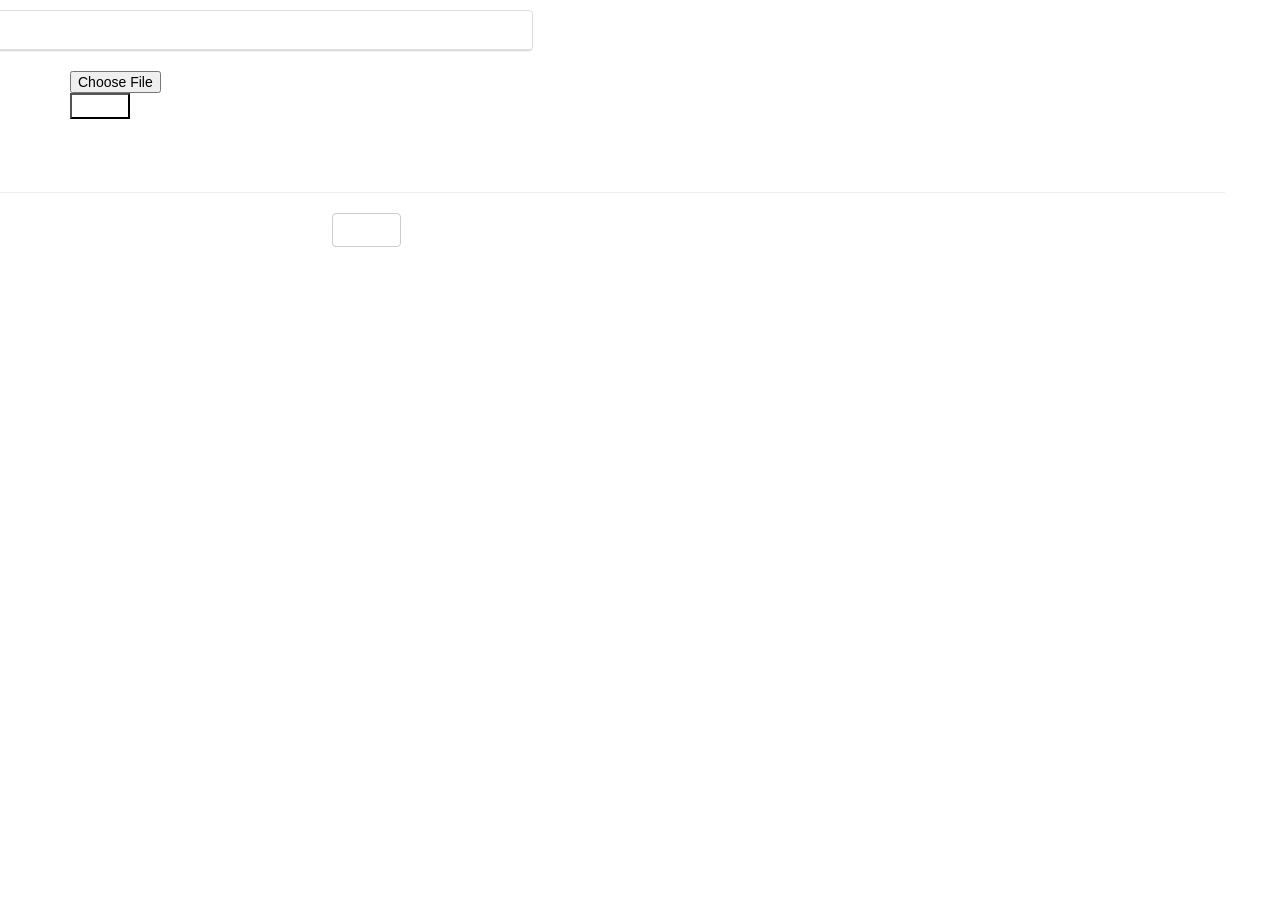
<file: angular-form-builder-master/index.html>
<!doctype html>
<html ng-app="app">
<head>
    <meta charset="utf-8"/>
    <meta http-equiv="X-UA-Compatible" content="IE=edge"/>
    <title>angular-form-builder</title>
    <link type="text/css" rel="stylesheet" href="yo.css"/>
    <link type="text/css" rel="stylesheet" href="example/site.css"/>
    <link type="text/css" rel="stylesheet" href="dist/angular-form-builder.css"/>
    <script src="//ajax.googleapis.com/ajax/libs/jquery/2.1.0/jquery.min.js"></script>
    <script type="text/javascript" src="//netdna.bootstrapcdn.com/bootstrap/3.1.1/js/bootstrap.min.js"></script>
    <script type="text/javascript" src="//code.angularjs.org/1.2.20/angular.min.js"></script>
    <script type="text/javascript" src="dist/angular-form-builder.js"></script>
    <script type="text/javascript" src="dist/angular-form-builder-components.js"></script>
    <script type="text/javascript" src="//kelp404.github.io/angular-validator/dist/angular-validator.min.js"></script>
    <script type="text/javascript" src="//kelp404.github.io/angular-validator/dist/angular-validator-rules.min.js"></script>
    <script type="text/javascript" src="example/demo.js"></script>
</head>
<style>
.container.ng-scope{
    background: transparent !important;
}
textarea, input, div, select, ul, li, a {
 background: transparent !important;
}
label, h2, h3, a, p, select, input, textarea {
    color: #fff !important;
	
}
</style>
<body class="container" ng-controller="DemoController">
    <div class="row">
        <div class="col-md-6">
            <div class="panel panel-default">
                <div class="panel-heading">
                    <h3 class="panel-title">Builder</h3>
                </div>
                <div fb-builder="default"></div>
                
            </div>
        </div>

        <div class="col-md-6">
            <div fb-components></div>
        </div>
    </div>
    <div>
<form>
     <input type="file" name="pic" accept="image/*">
  <input type="submit">
    
</form>

</div>
    <div class="row">
        <h2>Form</h2>
        <hr/>
        <form class="form-horizontal">
            <div ng-model="input" fb-form="default" fb-default="defaultValue"></div>
            <div class="form-group">
                <div class="col-md-8 col-md-offset-4">
                    <input type="submit" ng-click="submit()" class="btn btn-default"/>
                </div>
            </div>
        </form>
        
    </div>

    <div class="row">
        <div class="col-md-12 footer"></div>
    </div>

</body>
</html>
</file>
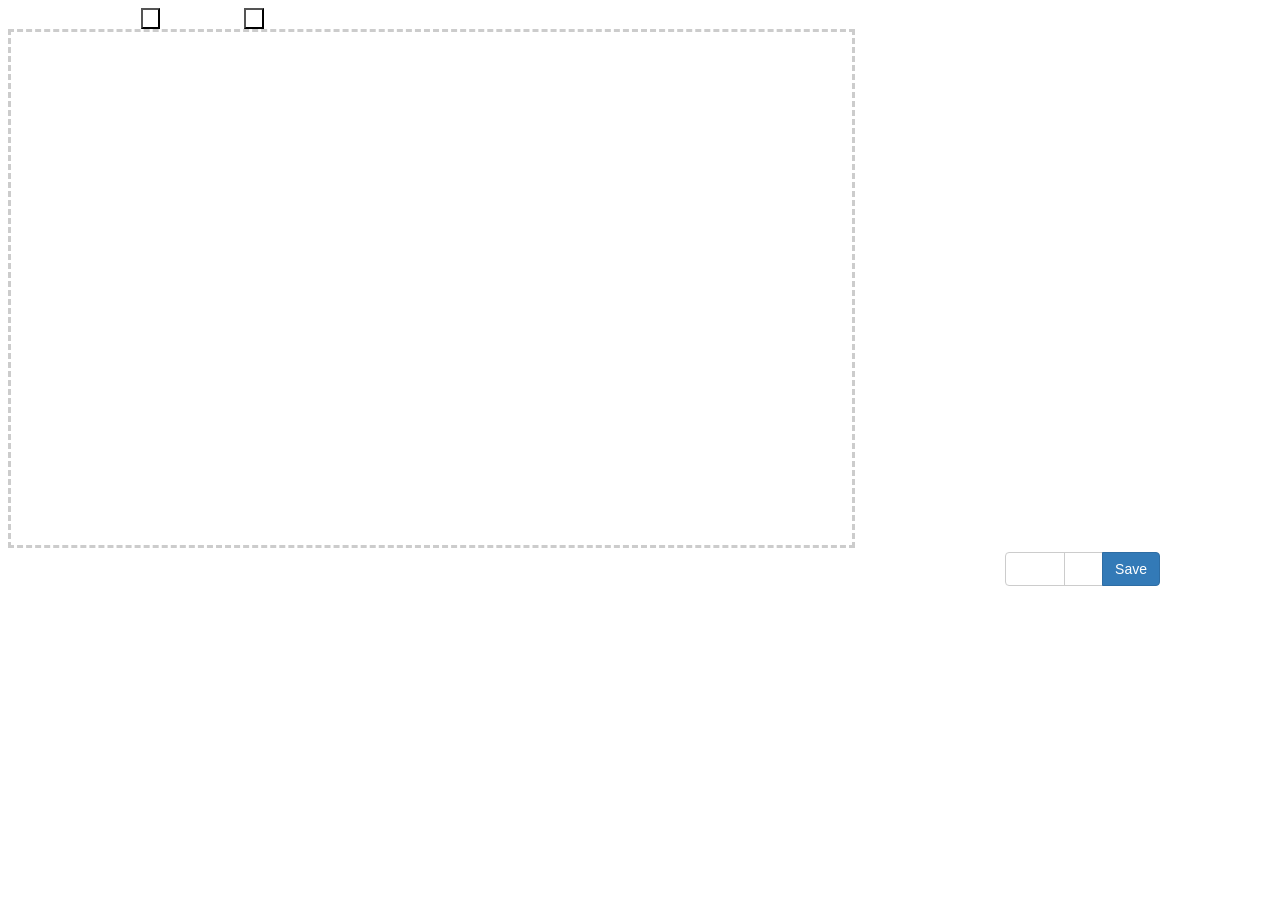
<file: fileupload/index.html>
<!DOCTYPE html>
<html>

<head>
  <link rel="stylesheet" type="text/css" href="assets/css/demo.css">
  <link rel="stylesheet" type="text/css" media="screen" href="assets/css/form-builder.min.css">
  <link rel="stylesheet" type="text/css" media="screen" href="assets/css/form-render.min.css">
  <meta name="viewport" content="user-scalable=no, width=device-width, initial-scale=1, minimum-scale=1, maximum-scale=1">
  <title>jQuery formBuilder/formRender Demo</title>
</head>

<body>
	<label>Background Color</label>
  	<button id="frmb-0-save" class="btn-primary jscolor {valueElement:'chosen-value', onFineChange:'setbackColor(this)'}">
		&nbsp;
	</button>
	<label>Font Color</label>
	<button id="frmb-0-save" class="btn-primary jscolor {valueElement:'chosen-value', onFineChange:'setfontColor(this)'}">
		&nbsp;
	</button>
	
	<br>
	
  
  <div class="content">
    <div class="build-wrap"></div>
    <div class="render-wrap"></div>
    <button id="edit-form">Edit Form</button>
  </div>
  <script src="assets/js/jquery.min.js"></script>
  <script src="assets/js/form-builder.min.js"></script>
  <script src="assets/js/form-render.min.js"></script>
  <script src="assets/js/demo.js"></script>
  
  	<script src="jscolor.js"></script>

	<script>
	function setbackColor(picker) {
		 $("#frmb-0-stage-wrap div").css("background-color", '#' + picker.toString()+" !important");
		 $("#frmb-0-stage-wrap li").css("background-color", '#' + picker.toString()+" !important");
		 $("#frmb-0-stage-wrap label").css("background-color", '#' + picker.toString()+" !important");
		 $("#frmb-0-stage-wrap a").css("background-color", '#' + picker.toString()+" !important");
		 $("#frmb-0-stage-wrap bottom").css("background-color", '#' + picker.toString()+" !important");
		 $("#frmb-0-stage-wrap text").css("background-color", '#' + picker.toString()+" !important");
		 $("#frmb-0-stage-wrap select").css("background-color", '#' + picker.toString()+" !important");
		 $("#frmb-0-stage-wrap input").css("background-color", '#' + picker.toString()+" !important");
		 $("#frmb-0-stage-wrap textarea").css("background-color", '#' + picker.toString()+" !important");
	}
	function setfontColor(picker) {
		 $("#frmb-0-stage-wrap div").css("color", '#' + picker.toString()+" !important");
		 $("#frmb-0-stage-wrap li").css("color", '#' + picker.toString()+" !important");
		 $("#frmb-0-stage-wrap label").css("color", '#' + picker.toString()+" !important");
		 $("#frmb-0-stage-wrap a").css("color", '#' + picker.toString()+" !important");
		 $("#frmb-0-stage-wrap bottom").css("color", '#' + picker.toString()+" !important");
		 $("#frmb-0-stage-wrap text").css("color", '#' + picker.toString()+" !important");
		 $("#frmb-0-stage-wrap select").css("color", '#' + picker.toString()+" !important");
		 $("#frmb-0-stage-wrap input").css("color", '#' + picker.toString()+" !important");
		 $("#frmb-0-stage-wrap textarea").css("color", '#' + picker.toString()+" !important");
	}
	$( "#frmb-0-stage-wrap" ).mouseup(function() {
	
       alert("123123");
    
	});
	
	
	</script>

  
</body>

</html>
</file>
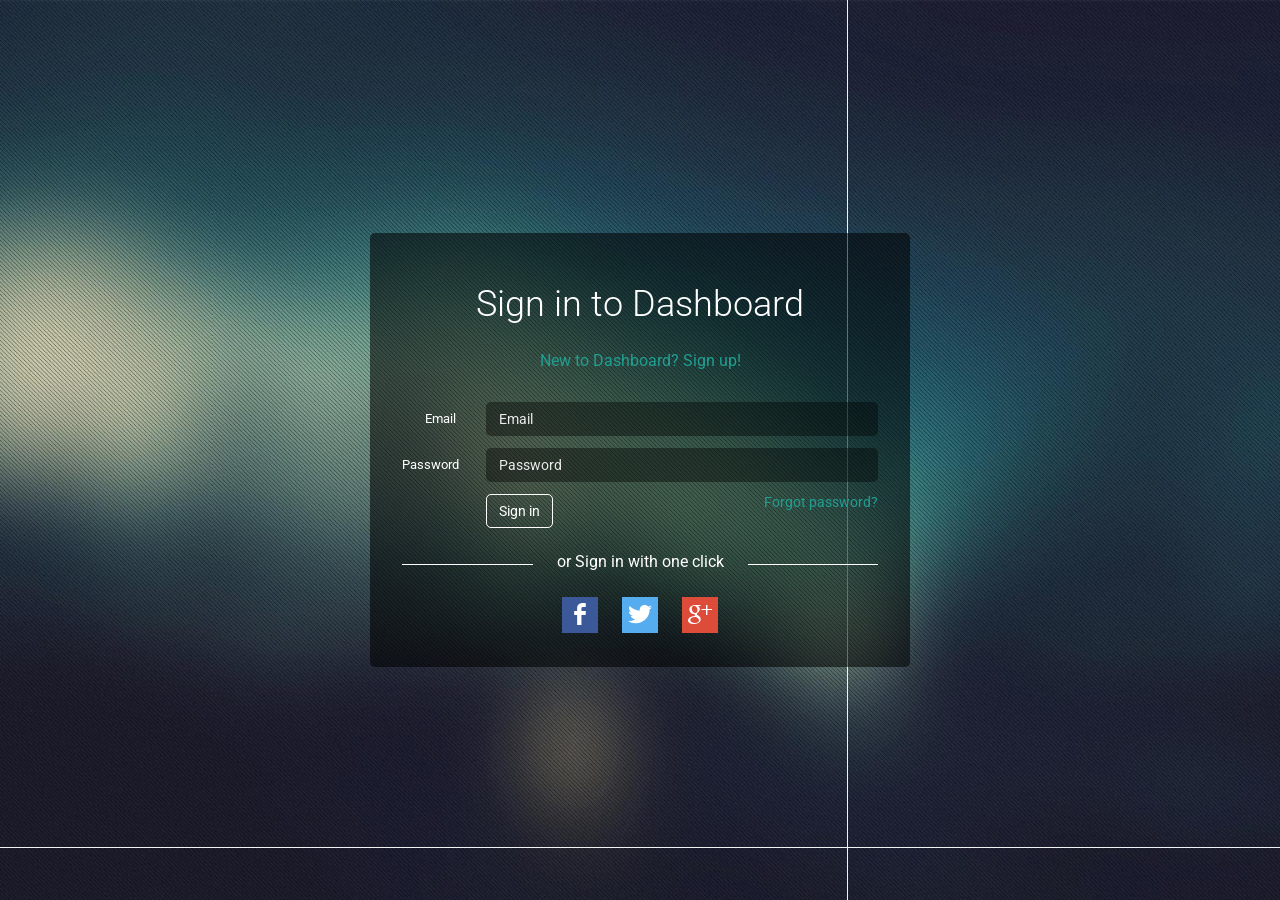
<file: auth.html>
<!DOCTYPE html>
<html lang="en">
<head>
  <meta charset="utf-8">
  <meta http-equiv="X-UA-Compatible" content="IE=edge">
  <meta name="viewport" content="width=device-width, initial-scale=1">


  <title>Dashboard</title>

  


  <link href='https://fonts.googleapis.com/css?family=Roboto:400,100,100italic,300,300italic,400italic,500,500italic,700,700italic,900italic,900&subset=latin,greek,greek-ext,vietnamese,cyrillic-ext,latin-ext,cyrillic' rel='stylesheet' type='text/css'>

  <link rel="icon" type="image/png" sizes="16x16" href="assets/img/favicon-16x16.png">
  <link rel="icon" type="image/png" sizes="32x32" href="assets/img/favicon-32x32.png">
  <link rel="icon" type="image/png" sizes="96x96" href="assets/img/favicon-96x96.png">

  <link rel="stylesheet" href="styles/vendor-479457d43d.css">

  <link rel="stylesheet" href="styles/auth-387ffba694.css">
</head>
<body>
<main class="auth-main">
  <div class="auth-block">
    <h1>Sign in to Dashboard</h1>
    <a href="reg.html" class="auth-link">New to Dashboard? Sign up!</a>
    <form class="form-horizontal" action="index.html">
      <div class="form-group">
        <label for="inputEmail3" class="col-sm-2 control-label">Email</label>

        <div class="col-sm-10">
          <input type="email" class="form-control" id="inputEmail3" placeholder="Email">
        </div>
      </div>
      <div class="form-group">
        <label for="inputPassword3" class="col-sm-2 control-label">Password</label>

        <div class="col-sm-10">
          <input type="password" class="form-control" id="inputPassword3" placeholder="Password">
        </div>
      </div>
      <div class="form-group">
        <div class="col-sm-offset-2 col-sm-10">
          <button type="submit" class="btn btn-default btn-auth">Sign in</button>
          <a href class="forgot-pass">Forgot password?</a>
        </div>
      </div>

     
    </form>

    <div class="auth-sep"><span><span>or Sign in with one click</span></span></div>

    <div class="al-share-auth">
      <ul class="al-share clearfix">
        <li><i class="socicon socicon-facebook" title="Share on Facebook"></i></li>
        <li><i class="socicon socicon-twitter" title="Share on Twitter"></i></li>
        <li><i class="socicon socicon-google" title="Share on Google Plus"></i></li>
      </ul>
    </div>
  </div>
</main>
</body>
</html>
</file>
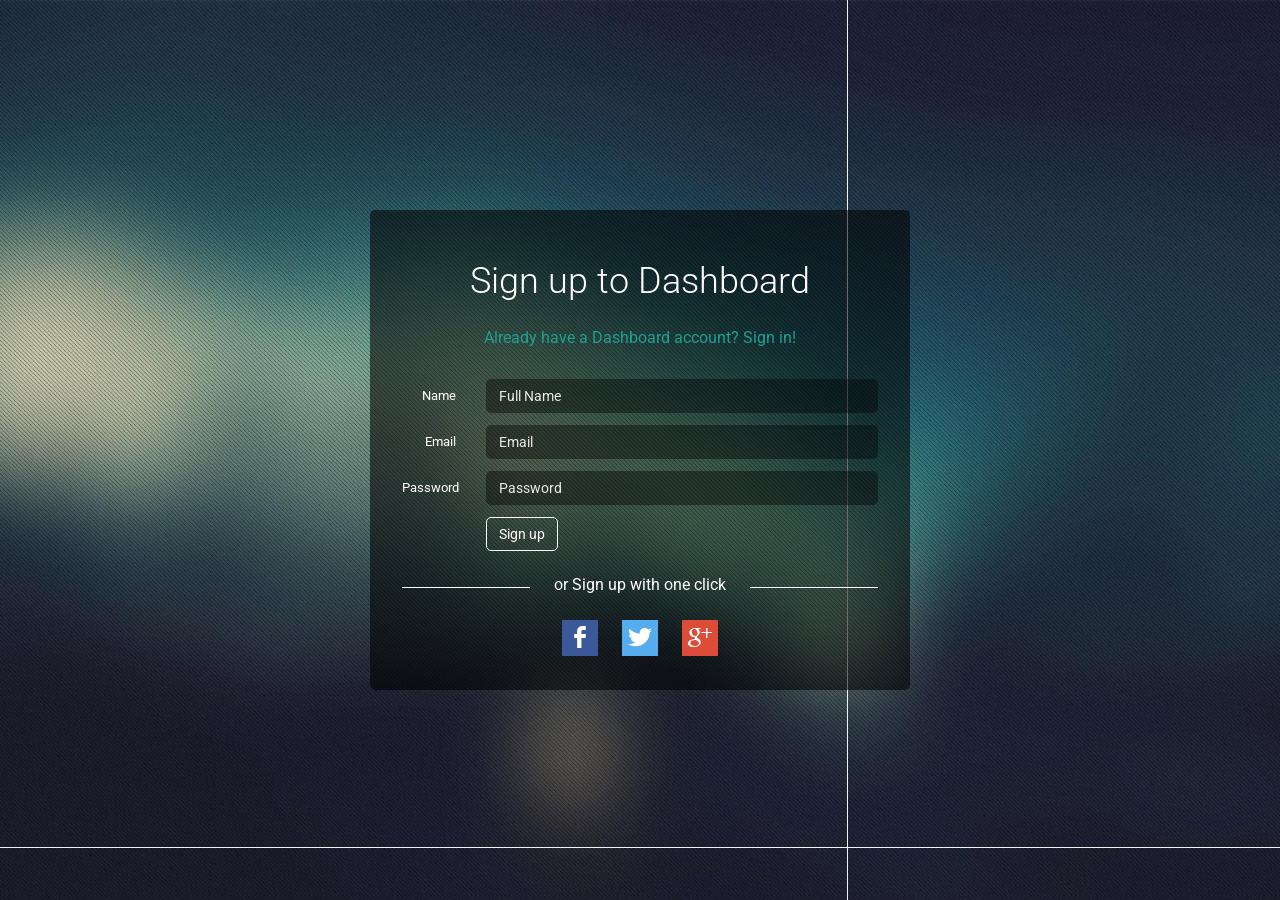
<file: reg.html>
<!DOCTYPE html>
<html lang="en">
<head>
  <meta charset="utf-8">
  <meta http-equiv="X-UA-Compatible" content="IE=edge">
  <meta name="viewport" content="width=device-width, initial-scale=1">

  <title>Dashboard</title>

  


  <link href='https://fonts.googleapis.com/css?family=Roboto:400,100,100italic,300,300italic,400italic,500,500italic,700,700italic,900italic,900&subset=latin,greek,greek-ext,vietnamese,cyrillic-ext,latin-ext,cyrillic' rel='stylesheet' type='text/css'>

  <link rel="icon" type="image/png" sizes="16x16" href="assets/img/favicon-16x16.png">
  <link rel="icon" type="image/png" sizes="32x32" href="assets/img/favicon-32x32.png">
  <link rel="icon" type="image/png" sizes="96x96" href="assets/img/favicon-96x96.png">

  <link rel="stylesheet" href="styles/vendor-479457d43d.css">

  <link rel="stylesheet" href="styles/auth-387ffba694.css">
</head>
<body>
<main class="auth-main">
  <div class="auth-block">

    <h1>Sign up to Dashboard</h1>
    <a href="index.html" class="auth-link">Already have a Dashboard account? Sign in!</a>


    <form class="form-horizontal">
      <div class="form-group">
        <label for="inputName3" class="col-sm-2 control-label">Name</label>

        <div class="col-sm-10">
          <input type="text" class="form-control" id="inputName3" placeholder="Full Name">
        </div>
      </div>
      <div class="form-group">
        <label for="inputEmail3" class="col-sm-2 control-label">Email</label>

        <div class="col-sm-10">
          <input type="email" class="form-control" id="inputEmail3" placeholder="Email">
        </div>
      </div>
      <div class="form-group">
        <label for="inputPassword3" class="col-sm-2 control-label">Password</label>

        <div class="col-sm-10">
          <input type="password" class="form-control" id="inputPassword3" placeholder="Password">
        </div>
      </div>
      <div class="form-group">
        <div class="col-sm-offset-2 col-sm-10">
          <button type="submit" class="btn btn-default btn-auth">Sign up</button>
        </div>
      </div>
    </form>

    <div class="auth-sep"><span><span>or Sign up with one click</span></span></div>

    <div class="al-share-auth">
      <ul class="al-share clearfix">
        <li><i class="socicon socicon-facebook" title="Share on Facebook"></i></li>
        <li><i class="socicon socicon-twitter" title="Share on Twitter"></i></li>
        <li><i class="socicon socicon-google" title="Share on Google Plus"></i></li>
      </ul>
    </div>
  </div>
</main>
</body>
</html>
</file>
<file: angular-form-builder-master/example/site.css>
body{padding:10px}.footer{height:50px}
</file>
<file: angular-form-builder-master/dist/angular-form-builder.css>
.fb-component{padding:10px;cursor:move}.fb-component input{cursor:move}.fb-component label{cursor:move}.fb-component select{cursor:move}.fb-component textarea{cursor:move}.fb-form-object-editable{padding:10px}.fb-form-object-editable.fb-draggable{cursor:move}.fb-form-object-editable.fb-draggable input{cursor:move}.fb-form-object-editable.fb-draggable label{cursor:pointer}.fb-form-object-editable.fb-draggable select{cursor:move}.fb-form-object-editable.fb-draggable textarea{cursor:move}.fb-form-object-editable.empty{cursor:default;margin:6px;height:80px;border:dashed 1px #aaa;background-color:#eee}.fb-draggable.dragging{background-color:#ffffff;position:absolute;z-index:800;-webkit-box-shadow:#666 0 0 20px;-moz-box-shadow:#666 0 0 20px;box-shadow:#666 0 0 20px}.fb-required:after{color:#b94a48;content:' *'}.fb-builder{min-height:250px}.popover .control-label{text-align:left}.popover form{width:240px}
</file>
<file: fileupload/assets/css/demo.css>
html,
body {
  height: 100%;
}

body {
  font-family: Helvetica, 'Helvetica Neue', Arial, sans-serif;
}

body > div {}

#fb-template {
  // display: none;
}

.template-textarea-wrap {
  display: block !important;
}

.content {
  margin: auto;
  width: 100%;
  max-width: 100%;
  background-color:transparent !important;
}
body {
	
	width:90%;
	background-color:transparent !important;
}

.form-rendered .build-wrap {
  display: none;
}

.render-wrap {
  display: none;
}

.form-rendered .render-wrap {
  display: block;
}

#edit-form {
  display: none;
  float: right;
}

.form-rendered #edit-form {
  display: block;
}
li,label, div, a, bottom, text, select ,textarea, input, button {
	background-color: transparent;
	color: #fff;
}
#frmb-0-cb-wrap li, #frmb-0-cb-wrap label, #frmb-0-cb-wrap div, #frmb-0-cb-wrap a, #frmb-0-cb-wrap bottom, #frmb-0-cb-wrap text, #frmb-0-cb-wrap select ,#frmb-0-cb-wrap textarea, #frmb-0-cb-wrap input, button {
	background-color: transparent;
	color: #fff !important;
}
</file>
<file: styles/auth-387ffba694.css>
.socicon,html{position:relative}@font-face{font-family:socicon;src:url(../assets/fonts/socicon.eot);src:url(../assets/fonts/socicon.eot?#iefix) format("embedded-opentype"),url(../assets/fonts/socicon.woff) format("woff"),url(../assets/fonts/socicon.woff2) format("woff2"),url(../assets/fonts/socicon.ttf) format("truetype"),url(../assets/fonts/socicon.svg#sociconregular) format("svg");font-weight:400;font-style:normal;text-transform:initial}.socicon{font-family:socicon!important;top:1px;display:inline-block;font-style:normal;font-weight:400;line-height:1;-webkit-font-smoothing:antialiased}.socicon:empty{width:1em}.socicon-twitter{background-color:#55acee}.socicon-twitter:before{content:"a"}.socicon-facebook{background-color:#3b5998}.socicon-facebook:before{content:"b"}.socicon-google{background-color:#dd4b39}.socicon-google:before{content:"c"}.socicon-linkedin{background-color:#0177B5}.socicon-linkedin:before{content:"j"}.socicon-github{background-color:#6b6b6b}.socicon-github:before{content:"Q"}.socicon-stackoverflow{background-color:#2F96E8}.socicon-stackoverflow:before{content:"("}.socicon-dribble{background-color:#F26798}.socicon-dribble:before{content:"D"}.socicon-behace{background-color:#0093FA}.socicon-behace:before{content:"H"}::-webkit-scrollbar{width:.5em;height:.5em}body.blur-theme::before,body.mobile.blur-theme .body-bg::before{content:'';height:100%;top:0;left:0;z-index:-1;width:100%;will-change:transform}::-webkit-scrollbar-thumb{background:#d9d9d9;cursor:pointer}::-webkit-scrollbar-track{background:0 0}body{scrollbar-face-color:#d9d9d9;scrollbar-track-color:transparent;font:14px/16px Roboto,sans-serif;color:#fff;background-color:#F0F3F4}body,html{min-height:100%;min-width:320px}body.blur-theme::before{position:fixed;background:url(../assets/img/blur-bg.jpg) center center no-repeat;background-size:cover}body.mobile{background:0 0}body.mobile .body-bg{display:block;position:fixed;top:0;left:0;bottom:0;right:0;background-attachment:inherit;background-color:#F0F3F4}body.mobile.blur-theme .body-bg::before{position:fixed;background:url(../assets/img/blur-bg.jpg) center center no-repeat;background-size:cover}@media screen and (-ms-high-contrast:active),(-ms-high-contrast:none){body,html{height:100%}html{overflow:hidden}body{overflow:auto}}a{-webkit-transition:color .5s ease;transition:color .5s ease;outline:0!important}.body-bg{display:none}.al-header{display:block;height:49px;margin:0;background-repeat:repeat-x;position:relative;z-index:905;color:#444}.al-main{margin-left:180px;padding:66px 0 34px;min-height:500px}.al-footer{height:34px;padding:0 18px 0 180px;width:100%;position:absolute;display:block;bottom:0;font-size:13px;color:#fff;-webkit-transition:padding-left .5s ease;transition:padding-left .5s ease}.al-footer-main{float:left;margin-left:15px}.al-copy{float:left}.al-footer-right{float:right;margin-right:12px}.al-share,.al-share li{list-style:none;float:left}.al-footer-right i{margin:0 4px;color:#e85656;font-size:12px}.al-footer-right a{margin-left:4px;color:#fff}.al-footer-right a:hover{color:#e85656}.al-share{margin:-6px 0 0 12px;padding:0}.al-share li{margin-left:16px}.al-share li i{cursor:pointer;-webkit-transition:all .1s ease;transition:all .1s ease;color:#fff;padding:6px;box-sizing:content-box;font-size:16px}.al-share li i:hover{-webkit-transform:scale(1.2);transform:scale(1.2)}.al-share li i.fa-facebook-square{color:#3b5998}.al-share li i.fa-twitter-square{color:#55acee}.al-share li i.fa-google-plus-square{color:#dd4b39}.al-content{padding:8px 32px 8px 40px}@media screen and (max-width:500px){.al-content{padding:8px 20px}}.vis-hidden{visibility:hidden;position:absolute;top:-9999px;left:-9999px}.icon-down,.icon-up{width:5px;height:13px;display:block}.icon-up{background:url(../assets/img/arrow-green-up.svg) no-repeat}.icon-down{background:url(../assets/img/arrow-red-down.svg) no-repeat}.disable-text-selection{-webkit-touch-callout:none;-webkit-user-select:none;-moz-user-select:none;-ms-user-select:none;user-select:none}.align-right{text-align:right}.amcharts-chart-div>a{font-size:6px!important}.content-panel{padding-left:22px;padding-top:26px}@media (max-width:590px){.al-footer-right{float:none;margin-bottom:19px;margin-right:0}.al-footer{height:76px;text-align:center}.al-main{padding-bottom:76px}.al-footer-main{float:none;display:inline-block}}.full-invisible,.full-invisible *{visibility:hidden!important}.irs-grid-text{color:#fff}.btn.active.focus,.btn.active:focus,.btn.focus,.btn:active.focus,.btn:active:focus,.btn:focus{outline:0}.btn{border-radius:5px;-webkit-transition:all .1s ease;transition:all .1s ease}button.progress-button.btn.btn-danger,button.progress-button.btn.btn-default,button.progress-button.btn.btn-info,button.progress-button.btn.btn-primary,button.progress-button.btn.btn-success,button.progress-button.btn.btn-warning{border-radius:0}.btn:hover{-webkit-transform:scale(1.2);transform:scale(1.2)}.open>.btn.dropdown-toggle.btn.btn-primary{background:#1b867b;border-color:#1b867b}.open>.btn.dropdown-toggle.btn-success{background:#7a9d00;border-color:#7a9d00}.open>.btn.dropdown-toggle.btn-info{background:#2692b2;border-color:#2692b2}.open>.btn.dropdown-toggle.btn-warning{background:#be9c18;border-color:#be9c18}.open>.btn.dropdown-toggle.btn-danger{background:#c54949;border-color:#c54949}button.btn.btn-primary{background:#209e91;border-color:#209e91}button.btn.btn-primary.disabled,button.btn.btn-primary.disabled.active,button.btn.btn-primary.disabled.focus,button.btn.btn-primary.disabled:active,button.btn.btn-primary.disabled:focus,button.btn.btn-primary.disabled:hover,button.btn.btn-primary[disabled],button.btn.btn-primary[disabled].active,button.btn.btn-primary[disabled].focus,button.btn.btn-primary[disabled]:active,button.btn.btn-primary[disabled]:focus,button.btn.btn-primary[disabled]:hover,fieldset[disabled] button.btn.btn-primary,fieldset[disabled] button.btn.btn-primary.active,fieldset[disabled] button.btn.btn-primary.focus,fieldset[disabled] button.btn.btn-primary:active,fieldset[disabled] button.btn.btn-primary:focus,fieldset[disabled] button.btn.btn-primary:hover{background:#209e91;border-color:#2caa9d}button.btn.btn-primary.disabled.active:hover,button.btn.btn-primary.disabled.focus:hover,button.btn.btn-primary.disabled:active:hover,button.btn.btn-primary.disabled:focus:hover,button.btn.btn-primary.disabled:hover,button.btn.btn-primary.disabled:hover:hover,button.btn.btn-primary[disabled].active:hover,button.btn.btn-primary[disabled].focus:hover,button.btn.btn-primary[disabled]:active:hover,button.btn.btn-primary[disabled]:focus:hover,button.btn.btn-primary[disabled]:hover,button.btn.btn-primary[disabled]:hover:hover,fieldset[disabled] button.btn.btn-primary.active:hover,fieldset[disabled] button.btn.btn-primary.focus:hover,fieldset[disabled] button.btn.btn-primary:active:hover,fieldset[disabled] button.btn.btn-primary:focus:hover,fieldset[disabled] button.btn.btn-primary:hover,fieldset[disabled] button.btn.btn-primary:hover:hover{-webkit-transform:none;transform:none}button.btn.btn-primary.active,button.btn.btn-primary.focus,button.btn.btn-primary:active,button.btn.btn-primary:focus,button.btn.btn-primary:hover{background:#209e91;border-color:#088679}button.btn.btn-default,button.btn.btn-default.disabled,button.btn.btn-default.disabled.active,button.btn.btn-default.disabled.focus,button.btn.btn-default.disabled:active,button.btn.btn-default.disabled:focus,button.btn.btn-default.disabled:hover,button.btn.btn-default[disabled],button.btn.btn-default[disabled].active,button.btn.btn-default[disabled].focus,button.btn.btn-default[disabled]:active,button.btn.btn-default[disabled]:focus,button.btn.btn-default[disabled]:hover,fieldset[disabled] button.btn.btn-default,fieldset[disabled] button.btn.btn-default.active,fieldset[disabled] button.btn.btn-default.focus,fieldset[disabled] button.btn.btn-default:active,fieldset[disabled] button.btn.btn-default:focus,fieldset[disabled] button.btn.btn-default:hover{border-color:#fff;background:0 0}button.btn.btn-primary:active,button.btn.btn-primary:target{background-color:#1b867b}button.btn.btn-default{border-width:1px;color:#fff}button.btn.btn-default.disabled.active:hover,button.btn.btn-default.disabled.focus:hover,button.btn.btn-default.disabled:active:hover,button.btn.btn-default.disabled:focus:hover,button.btn.btn-default.disabled:hover,button.btn.btn-default.disabled:hover:hover,button.btn.btn-default[disabled].active:hover,button.btn.btn-default[disabled].focus:hover,button.btn.btn-default[disabled]:active:hover,button.btn.btn-default[disabled]:focus:hover,button.btn.btn-default[disabled]:hover,button.btn.btn-default[disabled]:hover:hover,fieldset[disabled] button.btn.btn-default.active:hover,fieldset[disabled] button.btn.btn-default.focus:hover,fieldset[disabled] button.btn.btn-default:active:hover,fieldset[disabled] button.btn.btn-default:focus:hover,fieldset[disabled] button.btn.btn-default:hover,fieldset[disabled] button.btn.btn-default:hover:hover{-webkit-transform:none;transform:none}button.btn.btn-default.active,button.btn.btn-default.focus,button.btn.btn-default:active,button.btn.btn-default:focus,button.btn.btn-default:hover{background:0 0;border-color:#e7e7e7}button.btn.btn-default:active,button.btn.btn-default:target{background-color:rgba(0,0,0,.2);color:#fff}button.btn.btn-success{background:#90b900;border-color:#90b900}button.btn.btn-success.disabled,button.btn.btn-success.disabled.active,button.btn.btn-success.disabled.focus,button.btn.btn-success.disabled:active,button.btn.btn-success.disabled:focus,button.btn.btn-success.disabled:hover,button.btn.btn-success[disabled],button.btn.btn-success[disabled].active,button.btn.btn-success[disabled].focus,button.btn.btn-success[disabled]:active,button.btn.btn-success[disabled]:focus,button.btn.btn-success[disabled]:hover,fieldset[disabled] button.btn.btn-success,fieldset[disabled] button.btn.btn-success.active,fieldset[disabled] button.btn.btn-success.focus,fieldset[disabled] button.btn.btn-success:active,fieldset[disabled] button.btn.btn-success:focus,fieldset[disabled] button.btn.btn-success:hover{background:#90b900;border-color:#9cc50c}button.btn.btn-success.disabled.active:hover,button.btn.btn-success.disabled.focus:hover,button.btn.btn-success.disabled:active:hover,button.btn.btn-success.disabled:focus:hover,button.btn.btn-success.disabled:hover,button.btn.btn-success.disabled:hover:hover,button.btn.btn-success[disabled].active:hover,button.btn.btn-success[disabled].focus:hover,button.btn.btn-success[disabled]:active:hover,button.btn.btn-success[disabled]:focus:hover,button.btn.btn-success[disabled]:hover,button.btn.btn-success[disabled]:hover:hover,fieldset[disabled] button.btn.btn-success.active:hover,fieldset[disabled] button.btn.btn-success.focus:hover,fieldset[disabled] button.btn.btn-success:active:hover,fieldset[disabled] button.btn.btn-success:focus:hover,fieldset[disabled] button.btn.btn-success:hover,fieldset[disabled] button.btn.btn-success:hover:hover{-webkit-transform:none;transform:none}button.btn.btn-success.active,button.btn.btn-success.focus,button.btn.btn-success:active,button.btn.btn-success:focus,button.btn.btn-success:hover{background:#90b900;border-color:#78a100}button.btn.btn-success:active,button.btn.btn-success:target{background-color:#7a9d00}button.btn.btn-info{background:#2dacd1;border-color:#2dacd1}button.btn.btn-info.disabled,button.btn.btn-info.disabled.active,button.btn.btn-info.disabled.focus,button.btn.btn-info.disabled:active,button.btn.btn-info.disabled:focus,button.btn.btn-info.disabled:hover,button.btn.btn-info[disabled],button.btn.btn-info[disabled].active,button.btn.btn-info[disabled].focus,button.btn.btn-info[disabled]:active,button.btn.btn-info[disabled]:focus,button.btn.btn-info[disabled]:hover,fieldset[disabled] button.btn.btn-info,fieldset[disabled] button.btn.btn-info.active,fieldset[disabled] button.btn.btn-info.focus,fieldset[disabled] button.btn.btn-info:active,fieldset[disabled] button.btn.btn-info:focus,fieldset[disabled] button.btn.btn-info:hover{background:#2dacd1;border-color:#39b8dd}button.btn.btn-info.disabled.active:hover,button.btn.btn-info.disabled.focus:hover,button.btn.btn-info.disabled:active:hover,button.btn.btn-info.disabled:focus:hover,button.btn.btn-info.disabled:hover,button.btn.btn-info.disabled:hover:hover,button.btn.btn-info[disabled].active:hover,button.btn.btn-info[disabled].focus:hover,button.btn.btn-info[disabled]:active:hover,button.btn.btn-info[disabled]:focus:hover,button.btn.btn-info[disabled]:hover,button.btn.btn-info[disabled]:hover:hover,fieldset[disabled] button.btn.btn-info.active:hover,fieldset[disabled] button.btn.btn-info.focus:hover,fieldset[disabled] button.btn.btn-info:active:hover,fieldset[disabled] button.btn.btn-info:focus:hover,fieldset[disabled] button.btn.btn-info:hover,fieldset[disabled] button.btn.btn-info:hover:hover{-webkit-transform:none;transform:none}button.btn.btn-info.active,button.btn.btn-info.focus,button.btn.btn-info:active,button.btn.btn-info:focus,button.btn.btn-info:hover{background:#2dacd1;border-color:#1594b9}button.btn.btn-info:active,button.btn.btn-info:target{background-color:#2692b2}button.btn.btn-warning{background:#dfb81c;border-color:#dfb81c}button.btn.btn-warning.disabled,button.btn.btn-warning.disabled.active,button.btn.btn-warning.disabled.focus,button.btn.btn-warning.disabled:active,button.btn.btn-warning.disabled:focus,button.btn.btn-warning.disabled:hover,button.btn.btn-warning[disabled],button.btn.btn-warning[disabled].active,button.btn.btn-warning[disabled].focus,button.btn.btn-warning[disabled]:active,button.btn.btn-warning[disabled]:focus,button.btn.btn-warning[disabled]:hover,fieldset[disabled] button.btn.btn-warning,fieldset[disabled] button.btn.btn-warning.active,fieldset[disabled] button.btn.btn-warning.focus,fieldset[disabled] button.btn.btn-warning:active,fieldset[disabled] button.btn.btn-warning:focus,fieldset[disabled] button.btn.btn-warning:hover{background:#dfb81c;border-color:#ebc428}button.btn.btn-warning.disabled.active:hover,button.btn.btn-warning.disabled.focus:hover,button.btn.btn-warning.disabled:active:hover,button.btn.btn-warning.disabled:focus:hover,button.btn.btn-warning.disabled:hover,button.btn.btn-warning.disabled:hover:hover,button.btn.btn-warning[disabled].active:hover,button.btn.btn-warning[disabled].focus:hover,button.btn.btn-warning[disabled]:active:hover,button.btn.btn-warning[disabled]:focus:hover,button.btn.btn-warning[disabled]:hover,button.btn.btn-warning[disabled]:hover:hover,fieldset[disabled] button.btn.btn-warning.active:hover,fieldset[disabled] button.btn.btn-warning.focus:hover,fieldset[disabled] button.btn.btn-warning:active:hover,fieldset[disabled] button.btn.btn-warning:focus:hover,fieldset[disabled] button.btn.btn-warning:hover,fieldset[disabled] button.btn.btn-warning:hover:hover{-webkit-transform:none;transform:none}button.btn.btn-warning.active,button.btn.btn-warning.focus,button.btn.btn-warning:active,button.btn.btn-warning:focus,button.btn.btn-warning:hover{background:#dfb81c;border-color:#c7a004}button.btn.btn-warning:active,button.btn.btn-warning:target{background-color:#be9c18}button.btn.btn-danger{background:#e85656;border-color:#e85656}button.btn.btn-danger.disabled,button.btn.btn-danger.disabled.active,button.btn.btn-danger.disabled.focus,button.btn.btn-danger.disabled:active,button.btn.btn-danger.disabled:focus,button.btn.btn-danger.disabled:hover,button.btn.btn-danger[disabled],button.btn.btn-danger[disabled].active,button.btn.btn-danger[disabled].focus,button.btn.btn-danger[disabled]:active,button.btn.btn-danger[disabled]:focus,button.btn.btn-danger[disabled]:hover,fieldset[disabled] button.btn.btn-danger,fieldset[disabled] button.btn.btn-danger.active,fieldset[disabled] button.btn.btn-danger.focus,fieldset[disabled] button.btn.btn-danger:active,fieldset[disabled] button.btn.btn-danger:focus,fieldset[disabled] button.btn.btn-danger:hover{background:#e85656;border-color:#f46262}button.btn.btn-danger.disabled.active:hover,button.btn.btn-danger.disabled.focus:hover,button.btn.btn-danger.disabled:active:hover,button.btn.btn-danger.disabled:focus:hover,button.btn.btn-danger.disabled:hover,button.btn.btn-danger.disabled:hover:hover,button.btn.btn-danger[disabled].active:hover,button.btn.btn-danger[disabled].focus:hover,button.btn.btn-danger[disabled]:active:hover,button.btn.btn-danger[disabled]:focus:hover,button.btn.btn-danger[disabled]:hover,button.btn.btn-danger[disabled]:hover:hover,fieldset[disabled] button.btn.btn-danger.active:hover,fieldset[disabled] button.btn.btn-danger.focus:hover,fieldset[disabled] button.btn.btn-danger:active:hover,fieldset[disabled] button.btn.btn-danger:focus:hover,fieldset[disabled] button.btn.btn-danger:hover,fieldset[disabled] button.btn.btn-danger:hover:hover{-webkit-transform:none;transform:none}button.btn.btn-danger.active,button.btn.btn-danger.focus,button.btn.btn-danger:active,button.btn.btn-danger:focus,button.btn.btn-danger:hover{background:#e85656;border-color:#d03e3e}button.btn.btn-danger:active,button.btn.btn-danger:target{background-color:#c54949}button.btn.btn-inverse{background:#eee;border-color:#eee;color:#fff}button.btn.btn-inverse.disabled,button.btn.btn-inverse.disabled.active,button.btn.btn-inverse.disabled.focus,button.btn.btn-inverse.disabled:active,button.btn.btn-inverse.disabled:focus,button.btn.btn-inverse.disabled:hover,button.btn.btn-inverse[disabled],button.btn.btn-inverse[disabled].active,button.btn.btn-inverse[disabled].focus,button.btn.btn-inverse[disabled]:active,button.btn.btn-inverse[disabled]:focus,button.btn.btn-inverse[disabled]:hover,fieldset[disabled] button.btn.btn-inverse,fieldset[disabled] button.btn.btn-inverse.active,fieldset[disabled] button.btn.btn-inverse.focus,fieldset[disabled] button.btn.btn-inverse:active,fieldset[disabled] button.btn.btn-inverse:focus,fieldset[disabled] button.btn.btn-inverse:hover{background:#eee;border-color:#fafafa}button.btn.btn-inverse.disabled.active:hover,button.btn.btn-inverse.disabled.focus:hover,button.btn.btn-inverse.disabled:active:hover,button.btn.btn-inverse.disabled:focus:hover,button.btn.btn-inverse.disabled:hover,button.btn.btn-inverse.disabled:hover:hover,button.btn.btn-inverse[disabled].active:hover,button.btn.btn-inverse[disabled].focus:hover,button.btn.btn-inverse[disabled]:active:hover,button.btn.btn-inverse[disabled]:focus:hover,button.btn.btn-inverse[disabled]:hover,button.btn.btn-inverse[disabled]:hover:hover,fieldset[disabled] button.btn.btn-inverse.active:hover,fieldset[disabled] button.btn.btn-inverse.focus:hover,fieldset[disabled] button.btn.btn-inverse:active:hover,fieldset[disabled] button.btn.btn-inverse:focus:hover,fieldset[disabled] button.btn.btn-inverse:hover,fieldset[disabled] button.btn.btn-inverse:hover:hover{-webkit-transform:none;transform:none}button.btn.btn-inverse.active,button.btn.btn-inverse.focus,button.btn.btn-inverse:active,button.btn.btn-inverse:focus,button.btn.btn-inverse:hover{background:#eee;border-color:#d6d6d6}button.btn.btn-inverse:active,button.btn.btn-inverse:hover,button.btn.btn-inverse:target{background-color:#eee;color:#fff}.btn-with-icon i{margin-right:10px}.btn-group :hover,.btn-toolbar :hover{-webkit-transform:none;transform:none}.btn-group button.btn.btn-primary{border-color:#149285}.btn-group button.btn.btn-primary:hover{border-color:#088679}.btn-group button.btn.btn-danger{border-color:#dc4a4a}.btn-group button.btn.btn-danger:hover{border-color:#d03e3e}.btn-group button.btn.btn-info{border-color:#21a0c5}.btn-group button.btn.btn-info:hover{border-color:#1594b9}.btn-group button.btn.btn-success{border-color:#84ad00}.btn-group button.btn.btn-success:hover{border-color:#78a100}.btn-group button.btn.btn-warning{border-color:#d3ac10}.btn-group button.btn.btn-warning:hover{border-color:#c7a004}.btn-group .dropdown-menu{margin-top:0}.btn-toolbar{display:inline-block}.btn .caret{margin-left:2px}button.progress-button .progress{margin-bottom:0;border-radius:0}button.progress-button:hover{-webkit-transform:none;transform:none}button.progress-button.progress-button-style-shrink.btn.disabled.progress-button-dir-horizontal:hover{-webkit-transform:scaleY(.3);transform:scaleY(.3)}button.progress-button.progress-button-style-shrink.btn.disabled.progress-button-dir-vertical:hover{-webkit-transform:scaleX(.1);transform:scaleX(.1)}button.progress-button.btn.btn-primary .content:after,button.progress-button.btn.btn-primary .content:before{color:#000}button.progress-button.btn.btn-primary.progress-button-style-move-up .content,button.progress-button.btn.btn-primary.progress-button-style-slide-down .content{background-color:#17746a}button.progress-button.btn.btn-primary.progress-button-style-lateral-lines .progress-inner{border-color:#17746a;background:0 0}button.progress-button.btn.btn-primary .progress{background-color:#17746a;box-shadow:0 1px 0 #17746a}button.progress-button.btn.btn-primary .progress-inner{background-color:#0f4943}button.progress-button.btn.btn-primary.progress-button-perspective{background:0 0}button.progress-button.btn.btn-primary.progress-button-perspective .content{background-color:#209e91}button.progress-button.btn.btn-default .content:after,button.progress-button.btn.btn-default .content:before{color:rgba(0,0,0,.2)}button.progress-button.btn.btn-default.progress-button-style-move-up .content,button.progress-button.btn.btn-default.progress-button-style-slide-down .content{background-color:rgba(0,0,0,.2)}button.progress-button.btn.btn-default.progress-button-style-lateral-lines .progress-inner{border-color:rgba(0,0,0,.2);background:0 0}button.progress-button.btn.btn-default .progress{background-color:rgba(0,0,0,.2);box-shadow:0 1px 0 rgba(0,0,0,.2)}button.progress-button.btn.btn-default .progress-inner{background-color:rgba(0,0,0,.2)}button.progress-button.btn.btn-default.progress-button-perspective{background:0 0}button.progress-button.btn.btn-default.progress-button-perspective .content{background-color:rgba(0,0,0,.2)}button.progress-button.btn.btn-success .content:after,button.progress-button.btn.btn-success .content:before{color:#000}button.progress-button.btn.btn-success.progress-button-style-move-up .content,button.progress-button.btn.btn-success.progress-button-style-slide-down .content{background-color:#688600}button.progress-button.btn.btn-success.progress-button-style-lateral-lines .progress-inner{border-color:#688600;background:0 0}button.progress-button.btn.btn-success .progress{background-color:#688600;box-shadow:0 1px 0 #688600}button.progress-button.btn.btn-success .progress-inner{background-color:#415300}button.progress-button.btn.btn-success.progress-button-perspective{background:0 0}button.progress-button.btn.btn-success.progress-button-perspective .content{background-color:#90b900}button.progress-button.btn.btn-info .content:after,button.progress-button.btn.btn-info .content:before{color:#092229}button.progress-button.btn.btn-info.progress-button-style-move-up .content,button.progress-button.btn.btn-info.progress-button-style-slide-down .content{background-color:#2489a7}button.progress-button.btn.btn-info.progress-button-style-lateral-lines .progress-inner{border-color:#2489a7;background:0 0}button.progress-button.btn.btn-info .progress{background-color:#2489a7;box-shadow:0 1px 0 #2489a7}button.progress-button.btn.btn-info .progress-inner{background-color:#1b677d}button.progress-button.btn.btn-info.progress-button-perspective{background:0 0}button.progress-button.btn.btn-info.progress-button-perspective .content{background-color:#2dacd1}button.progress-button.btn.btn-warning .content:after,button.progress-button.btn.btn-warning .content:before{color:#2a2205}button.progress-button.btn.btn-warning.progress-button-style-move-up .content,button.progress-button.btn.btn-warning.progress-button-style-slide-down .content{background-color:#b29316}button.progress-button.btn.btn-warning.progress-button-style-lateral-lines .progress-inner{border-color:#b29316;background:0 0}button.progress-button.btn.btn-warning .progress{background-color:#b29316;box-shadow:0 1px 0 #b29316}button.progress-button.btn.btn-warning .progress-inner{background-color:#846d11}button.progress-button.btn.btn-warning.progress-button-perspective{background:0 0}button.progress-button.btn.btn-warning.progress-button-perspective .content{background-color:#dfb81c}button.progress-button.btn.btn-danger .content:after,button.progress-button.btn.btn-danger .content:before{color:#640e0e}button.progress-button.btn.btn-danger.progress-button-style-move-up .content,button.progress-button.btn.btn-danger.progress-button-style-slide-down .content{background-color:#e22929}button.progress-button.btn.btn-danger.progress-button-style-lateral-lines .progress-inner{border-color:#e22929;background:0 0}button.progress-button.btn.btn-danger .progress{background-color:#e22929;box-shadow:0 1px 0 #e22929}button.progress-button.btn.btn-danger .progress-inner{background-color:#be1a1a}button.progress-button.btn.btn-danger.progress-button-perspective{background:0 0}button.progress-button.btn.btn-danger.progress-button-perspective .content{background-color:#e85656}.btn-raised{box-shadow:0 2px 5px 0 rgba(0,0,0,.35)}.btn-mm{padding:5px 11px;font-size:13px}.btn-xm{padding:8px 14px;font-size:16px}.dropdown button.btn.btn-default.dropdown-toggle{color:#fff;border:1px solid #fff;background-color:transparent}.dropdown button.btn.btn-default.dropdown-toggle:active,.dropdown button.btn.btn-default.dropdown-toggle:focus{background-color:rgba(0,0,0,.2)}.bootstrap-select .dropdown-toggle:focus{outline:0!important}.bootstrap-switch .bootstrap-switch-container:focus,.bootstrap-switch:focus{outline:0}.bootstrap-select button.btn-default:focus{color:rgba(0,0,0,.2)}.bootstrap-select .btn{-webkit-transition:none;transition:none}.label{border-radius:0}.label-primary{background:#209e91}.label-info{background:#63bbb2}.label-success{background:#90b900}.label-warning{background:#dfb81c}.label-danger{background:#e85656}.form-horizontal label{line-height:34px;margin-bottom:0;padding-top:0!important}.form-group label{margin-bottom:5px;color:#fff;font-weight:400;font-size:13px}.form-control{border:1px solid transparent;box-shadow:none}.form-control::-webkit-input-placeholder{color:#fff;opacity:.7}.form-control:-moz-placeholder{color:#fff;opacity:.7}.form-control::-moz-placeholder{color:#fff;opacity:.7}.form-control:-ms-input-placeholder{color:#fff;opacity:.7}.form-control:focus{box-shadow:none;border-color:#4db1a7;background:rgba(0,0,0,.15)}select.form-control{padding-left:8px}textarea.form-control{height:96px}.form-inline .form-group input{width:100%}.form-inline .form-group label{margin-right:12px}.form-inline button[type=submit]{margin-left:12px}.form-inline label.custom-checkbox>span,.form-inline label.custom-radio>span{display:block;margin-top:-13px;margin-right:10px}.switcher-container{margin-right:10px;font-weight:400}.switcher-container input{display:none}.switcher-container .switcher{position:relative;display:inline-block;width:84px;overflow:hidden;border-radius:6px;box-sizing:border-box;-webkit-transform:translateZ(0)}.switcher-container .switcher.primary{border:1px solid #209e91}.switcher-container .switcher.primary .handle.handle-on{background-color:#209e91}.switcher-container .switcher.success{border:1px solid #90b900}.switcher-container .switcher.success .handle.handle-on{background-color:#90b900}.switcher-container .switcher.warning{border:1px solid #dfb81c}.switcher-container .switcher.warning .handle.handle-on{background-color:#dfb81c}.switcher-container .switcher.danger{border:1px solid #e85656}.switcher-container .switcher.danger .handle.handle-on{background-color:#e85656}.switcher-container .switcher.info{border:1px solid #63bbb2}.switcher-container .switcher.info .handle.handle-on{background-color:#63bbb2}.switcher-container .switcher input{display:none}.switcher-container .switcher .handle-container{position:relative;width:126px;cursor:pointer;-webkit-transform:translate3d(-42px,0,0);transform:translate3d(-42px,0,0);-webkit-transition:-webkit-transform .2s linear;transition:-webkit-transform .2s linear;transition:transform .2s linear;transition:transform .2s linear,-webkit-transform .2s linear}.switcher-container .switcher .handle-container .handle{width:42px;float:left;line-height:28px;height:28px;font-size:12px;text-align:center;color:#fff}.switcher-container .switcher .handle-container .handle.handle-off{background:#fff;color:#000}.switcher-container input:checked+.switcher{border:1px solid #fff}.switcher-container input:checked+.switcher .handle-container{-webkit-transform:translate3d(0,0,0);transform:translate3d(0,0,0)}.switch-container{display:inline-block}.switch-container.primary .bootstrap-switch.bootstrap-switch-on{border-color:#209e91}.switch-container.success .bootstrap-switch.bootstrap-switch-on{border-color:#90b900}.switch-container.warning .bootstrap-switch.bootstrap-switch-on{border-color:#dfb81c}.switch-container.danger .bootstrap-switch.bootstrap-switch-on{border-color:#e85656}.switch-container.info .bootstrap-switch.bootstrap-switch-on{border-color:#63bbb2}.bootstrap-switch{border-radius:5px;border:1px solid rgba(0,0,0,.2);-webkit-transition:border-color ease-in-out .7s,box-shadow ease-in-out .7s;transition:border-color ease-in-out .7s,box-shadow ease-in-out .7s}.bootstrap-switch.bootstrap-switch-focused.bootstrap-switch-off,.bootstrap-switch.bootstrap-switch-off{border-color:#fff}.bootstrap-switch .bootstrap-switch-container,.bootstrap-switch .bootstrap-switch-handle-off,.bootstrap-switch .bootstrap-switch-handle-on,.input-group>span{border-radius:0}.bootstrap-switch.bootstrap-switch-focused{box-shadow:none}.bootstrap-switch .bootstrap-switch-handle-on.bootstrap-switch-default{background:rgba(0,0,0,.2)}.bootstrap-switch .bootstrap-switch-handle-on.bootstrap-switch-success{background:#90b900}.bootstrap-switch .bootstrap-switch-handle-on.bootstrap-switch-primary{background:#209e91}.bootstrap-switch .bootstrap-switch-handle-on.bootstrap-switch-warning{background:#dfb81c}.bootstrap-switch .bootstrap-switch-handle-on.bootstrap-switch-danger{background:#e85656}.bootstrap-switch .bootstrap-switch-handle-on.bootstrap-switch-info{background:#63bbb2}.bootstrap-switch .bootstrap-switch-label{background:0 0}.bootstrap-switch.bootstrap-switch-animate .bootstrap-switch-container{-webkit-transition:margin-left .2s;transition:margin-left .2s}.switches{margin-left:-12px;margin-bottom:-12px}.switches .switch-container{float:left;margin-left:12px;margin-bottom:12px}.input-group{width:100%;margin-bottom:15px}label.custom-checkbox,label.custom-radio{padding-right:0;padding-left:0;margin-bottom:0}label.custom-checkbox>input,label.custom-radio>input{height:0;z-index:-100!important;opacity:0;position:absolute}label.custom-checkbox>input:checked+span:before,label.custom-radio>input:checked+span:before{content:"\f00c";font-weight:300}label.custom-checkbox>input:disabled+span,label.custom-radio>input:disabled+span{color:#ddd;cursor:not-allowed}label.custom-checkbox>input:disabled+span:before,label.custom-radio>input:disabled+span:before{border-color:#ddd!important;cursor:not-allowed}label.custom-checkbox>span,label.custom-radio>span{position:relative;display:inline-block;margin:0;line-height:16px;font-weight:300;cursor:pointer;padding-left:22px;width:100%}label.custom-checkbox>span:before,label.custom-radio>span:before{cursor:pointer;font-family:fontAwesome;font-weight:300;font-size:12px;color:#fff;content:"\a0";background-color:transparent;border:1px solid #fff;border-radius:0;display:inline-block;text-align:center;height:16px;line-height:14px;min-width:16px;margin-right:6px;position:relative;top:0;margin-left:-22px;float:left}.auth-main,body,html{height:100%}label.custom-checkbox>span:hover:before,label.custom-radio>span:hover:before{border-color:#4db1a7}.nowrap{white-space:nowrap}.cut-with-dots{overflow:hidden;text-overflow:ellipsis;display:block}label.custom-radio>input:checked+span:before{content:"\f111"}label.custom-radio>span:before{border-radius:16px;font-size:9px}label.custom-input-primary>span:before{color:#209e91}label.custom-input-primary>span:hover:before{border-color:#209e91}label.custom-input-success>span:before{color:#90b900}label.custom-input-success>span:hover:before{border-color:#90b900}label.custom-input-warning>span:before{color:#dfb81c}label.custom-input-warning>span:hover:before{border-color:#dfb81c}label.custom-input-danger>span:before{color:#e85656}label.custom-input-danger>span:hover:before{border-color:#e85656}.form-horizontal .checkbox,.form-horizontal .checkbox-inline,.form-horizontal .radio,.form-horizontal .radio-inline{padding-top:0}.input-demo{line-height:25px}.has-success .control-label{color:#fff}.has-success .form-control-feedback,.has-success label.custom-checkbox,.has-success label.custom-checkbox>span:before,.has-success label.custom-radio,.has-success label.custom-radio>span:before{color:#a6c733}.has-success .form-control{border:1px solid #a6c733}.has-success .form-control:focus{box-shadow:none;border-color:#90b900}.has-success label.custom-checkbox>span:hover:before,.has-success label.custom-radio>span:hover:before{border-color:#a6c733}.has-success .input-group-addon{background-color:#a6c733;color:#fff}.has-warning .control-label{color:#fff}.has-warning .form-control-feedback,.has-warning label.custom-checkbox,.has-warning label.custom-checkbox>span:before,.has-warning label.custom-radio,.has-warning label.custom-radio>span:before{color:#e5c649}.has-warning .form-control{border:1px solid #e5c649}.has-warning .form-control:focus{box-shadow:none;border-color:#dfb81c}.has-warning label.custom-checkbox>span:hover:before,.has-warning label.custom-radio>span:hover:before{border-color:#e5c649}.has-warning .input-group-addon{background-color:#e5c649;color:#fff}.has-error .control-label{color:#fff}.has-error .form-control-feedback,.has-error label.custom-checkbox,.has-error label.custom-checkbox>span:before,.has-error label.custom-radio,.has-error label.custom-radio>span:before{color:#ed7878}.has-error .form-control{border:1px solid #ed7878}.has-error .form-control:focus{box-shadow:none;border-color:#e85656}.has-error label.custom-checkbox>span:hover:before,.has-error label.custom-radio>span:hover:before{border-color:#ed7878}.has-error .input-group-addon{background-color:#ed7878;color:#fff}.has-feedback label~.form-control-feedback{top:21px;font-size:18px}.bootstrap-select .btn-default:focus,.bootstrap-select>.dropdown-toggle.btn-danger,.bootstrap-select>.dropdown-toggle.btn-danger:focus,.bootstrap-select>.dropdown-toggle.btn-danger:hover,.bootstrap-select>.dropdown-toggle.btn-info,.bootstrap-select>.dropdown-toggle.btn-info:focus,.bootstrap-select>.dropdown-toggle.btn-info:hover,.bootstrap-select>.dropdown-toggle.btn-inverse,.bootstrap-select>.dropdown-toggle.btn-inverse:focus,.bootstrap-select>.dropdown-toggle.btn-inverse:hover,.bootstrap-select>.dropdown-toggle.btn-primary,.bootstrap-select>.dropdown-toggle.btn-primary:focus,.bootstrap-select>.dropdown-toggle.btn-primary:hover,.bootstrap-select>.dropdown-toggle.btn-success,.bootstrap-select>.dropdown-toggle.btn-success:focus,.bootstrap-select>.dropdown-toggle.btn-success:hover,.bootstrap-select>.dropdown-toggle.btn-warning,.bootstrap-select>.dropdown-toggle.btn-warning:focus,.bootstrap-select>.dropdown-toggle.btn-warning:hover{color:#fff}.form-control[disabled],.form-control[readonly],fieldset[disabled] .form-control{background-color:rgba(0,0,0,.15);color:#ddd;border-color:transparent}.form-control-rounded{border-radius:16px}.help-block{color:#eee}.help-block.error-block{display:none}.has-error .help-block.error-block.basic-block{display:block}.input-group-addon-danger{background:#e85656;color:#fff;border-color:#e85656}.input-group-addon-warning{background:#dfb81c;color:#fff;border-color:#dfb81c}.input-group-addon-success{background:#90b900;color:#fff;border-color:#90b900}.input-group-addon-primary{background:#209e91;color:#fff;border-color:#209e91}.checkbox-demo-row{margin-bottom:12px}.dropdown-menu{border-radius:5px}.bootstrap-select.btn-group button.btn.btn-default{background:0 0;color:#fff}.bootstrap-select.btn-group button.btn.btn-default:hover{background:rgba(0,0,0,.2);box-shadow:none;outline:0!important}.bootstrap-select.btn-group button.btn.btn-default:active{background:rgba(0,0,0,.2);box-shadow:none}.bootstrap-select.btn-group.open>.btn.btn-default.dropdown-toggle{background:rgba(0,0,0,.2);box-shadow:none;border-color:#fff}.bootstrap-select.btn-group.open>.btn{border-radius:5px 5px 0 0}.bootstrap-select.btn-group.open .dropdown-menu.open{border:1px solid rgba(255,255,255,.2);border-top:none;border-radius:0 0 5px 5px}.bootstrap-select.btn-group.with-search.open .btn-default+.dropdown-menu .bs-searchbox .form-control{background-color:rgba(0,0,0,.2);border:1px solid transparent}.bootstrap-select.btn-group .notify,.bootstrap-select.btn-group.with-search.open .btn-default+.dropdown-menu .no-results{color:#7d7d7d}.bootstrap-tagsinput{color:#fff;background-color:rgba(0,0,0,.15);border:1px solid transparent;border-radius:5px;box-shadow:none;max-width:100%;font-size:14px;line-height:26px;width:100%}.bootstrap-tagsinput.form-control{display:block;width:100%}.bootstrap-tagsinput .tag{border-radius:3px;font-weight:400;font-size:11px;padding:4px 8px}.bootstrap-tagsinput .tag [data-role=remove]:hover{box-shadow:none}.bootstrap-tagsinput input{background-color:rgba(0,0,0,.15);border:1px solid transparent;border-radius:5px;line-height:22px;font-size:11px;min-width:53px}.bootstrap-tagsinput input::-webkit-input-placeholder{color:#fff;opacity:.8}.bootstrap-tagsinput input:-moz-placeholder{color:#fff;opacity:.8}.bootstrap-tagsinput input::-moz-placeholder{color:#fff;opacity:.8}.bootstrap-tagsinput input:-ms-input-placeholder{color:#fff;opacity:.8}.ui-select-multiple.ui-select-bootstrap{min-height:34px;padding:4px 3px 0 12px}.progress{background:rgba(0,0,0,.15)}.progress-bar-primary{background-color:#209e91}.progress-bar-success{background-color:#b1ce4d}.progress-bar-warning{background-color:#dfb81c}.progress-bar-danger{background-color:#e85656}.has-success .input-group-addon{border:none}.input-group>span.addon-left{border-top-left-radius:5px;border-bottom-left-radius:5px}.input-group>span.addon-right{border-top-right-radius:5px;border-bottom-right-radius:5px}.with-primary-addon:focus{border-color:#209e91}.with-warning-addon:focus{border-color:#dfb81c}.with-success-addon:focus{border-color:#90b900}.with-danger-addon:focus{border-color:#e85656}.sub-little-text{font-size:12px}.auth-block p,.auth-link,.auth-sep{font-size:16px}html{min-height:520px}body::before{content:'';position:fixed;width:100%;height:100%;top:0;left:0;background:url(../assets/img/blur-bg.jpg) center center no-repeat;background-size:cover;will-change:transform;z-index:-1}.form-control,.form-control:focus{background-color:rgba(0,0,0,.4);border-radius:5px;color:#fff}.form-control::-webkit-input-placeholder,.form-control:focus::-webkit-input-placeholder{color:#fff;opacity:.9}.form-control:-moz-placeholder,.form-control:focus:-moz-placeholder{color:#fff;opacity:.9}.form-control::-moz-placeholder,.form-control:focus::-moz-placeholder{color:#fff;opacity:.9}.form-control:-ms-input-placeholder,.form-control:focus:-ms-input-placeholder{color:#fff;opacity:.9}.form-control[disabled]::-webkit-input-placeholder,.form-control[readonly]::-webkit-input-placeholder,fieldset[disabled] .form-control::-webkit-input-placeholder{color:#fff;opacity:.6}.form-control[disabled]:-moz-placeholder,.form-control[readonly]:-moz-placeholder,fieldset[disabled] .form-control:-moz-placeholder{color:#fff;opacity:.6}.form-control[disabled]::-moz-placeholder,.form-control[readonly]::-moz-placeholder,fieldset[disabled] .form-control::-moz-placeholder{color:#fff;opacity:.6}.form-control[disabled]:-ms-input-placeholder,.form-control[readonly]:-ms-input-placeholder,fieldset[disabled] .form-control:-ms-input-placeholder{color:#fff;opacity:.6}.auth-main{display:-webkit-box;display:-ms-flexbox;display:flex;-webkit-box-align:center;-ms-flex-align:center;align-items:center;width:100%}.auth-block{width:540px;margin:0 auto;border-radius:5px;background:rgba(0,0,0,.55);color:#fff;padding:32px}.auth-block h1{font-weight:300;margin-bottom:28px;text-align:center}.auth-block a{text-decoration:none;outline:0;-webkit-transition:all .2s ease;transition:all .2s ease;color:#209e91}.auth-block a:hover{color:#1b867b}.auth-block .control-label{padding-top:11px;color:#fff}.auth-block .form-group{margin-bottom:12px}.auth-input{width:300px;margin-bottom:24px}.auth-input input{display:block;width:100%;border:none;font-size:16px;padding:4px 10px;outline:0}a.forgot-pass{display:block;text-align:right;margin-bottom:-20px;float:right;z-index:2;position:relative}.al-share-auth,.auth-link,.auth-sep{text-align:center}.auth-link{display:block;margin-bottom:33px}.auth-sep{margin-top:36px;margin-bottom:24px;line-height:20px;display:block;position:relative}.auth-sep>span{display:table-cell;width:30%;white-space:nowrap;padding:0 24px;color:#fff}.auth-sep>span>span{margin-top:-12px;display:block}.auth-sep:after,.auth-sep:before{border-top:solid 1px #fff;content:"";height:1px;width:35%;display:table-cell}.al-share-auth .al-share{float:none;margin:0;padding:0;display:inline-block}.al-share-auth .al-share li{margin-left:24px}.al-share-auth .al-share li:first-child{margin-left:0}.al-share-auth .al-share li i{font-size:24px}.btn-auth{color:#fff!important}
/*# sourceMappingURL=../maps/styles/auth-387ffba694.css.map */
</file>
<file: fileupload/assets/css/form-builder.min.css>
/*
formBuilder - https://formbuilder.online/
Version: 1.24.6
Author: Kevin Chappell <kevin.b.chappell@gmail.com>
*/
@charset "UTF-8";@font-face{font-family:form-builder-font;src:url([data-uri]);src:url([data-uri]) format("embedded-opentype"),url([data-uri]) format("woff2"),url([data-uri]) format("woff"),url([data-uri]) format("truetype"),url([data-uri]) format("svg");font-weight:400;font-style:normal}[class*=" icon-"]:before,[class^=icon-]:before{font-family:form-builder-font;font-style:normal;font-weight:400;speak:none;display:inline-block;text-decoration:inherit;width:1em;margin-right:.2em;text-align:center;font-variant:normal;text-transform:none;line-height:1em;margin-left:.2em;-webkit-font-smoothing:antialiased;-moz-osx-font-smoothing:grayscale}.icon-autocomplete:before{content:'\e800'}.icon-calendar:before{content:'\e801'}.icon-checkbox:before{content:'\e802'}.icon-checkbox-group:before{content:'\e803'}.icon-radio-group:before{content:'\e804'}.icon-rich-text:before{content:'\e805'}.icon-select:before{content:'\e806'}.icon-text-area:before{content:'\e807'}.icon-text-input:before{content:'\e808'}.icon-pencil:before{content:'\e809'}.icon-file-input:before{content:'\e80a'}.icon-hidden-input:before{content:'\e80b'}.icon-resize-vertical:before{content:'\e80c'}.icon-button-input:before{content:'\e80d'}.icon-attach:before{content:'\e80e'}.icon-header:before{content:'\e80f'}.icon-paragraph:before{content:'\e810'}.icon-number:before{content:'\e811'}@-webkit-keyframes PLACEHOLDER{0%{height:1px}100%{height:15px}}@keyframes PLACEHOLDER{0%{height:1px}100%{height:15px}}.cb-wrap{float:right;width:26%;-webkit-transition:-webkit-transform 250ms;transition:-webkit-transform 250ms;transition:transform 250ms;transition:transform 250ms,-webkit-transform 250ms}.cb-wrap.pull-left .form-actions{float:left}.cb-wrap h4{margin-top:0;color:#666}.cb-wrap .save:hover{color:#08fe00}@media (max-width:481px){.cb-wrap{width:64px}.cb-wrap h4{display:none}}.frmb-control.sort-enabled li.ui-state-highlight{box-shadow:none;height:0;width:100%;background:-webkit-radial-gradient(center ellipse,#545454 0,transparent 75%);background:radial-gradient(ellipse at center,#545454 0,transparent 75%);border:0;-webkit-clip-path:polygon(50% 0,100% 50%,50% 100%,0 50%);clip-path:polygon(50% 0,100% 50%,50% 100%,0 50%);visibility:visible;overflow:hidden;margin:1px 0 3px;-webkit-animation:PLACEHOLDER 250ms forwards;animation:PLACEHOLDER 250ms forwards}.frmb-control li{cursor:move;list-style:none;margin:-1px 0 0;box-shadow:0 0 1px 0 inset;padding:10px;text-align:left;background:#fff;-webkit-user-select:none;-moz-user-select:none;-ms-user-select:none;user-select:none}.frmb-control li:first-child{border-radius:5px 5px 0 0}.frmb-control li:last-child{border-radius:0 0 5px 5px}.frmb-control li:before{margin-right:10px;font-size:16px}.frmb-control li:hover{background-color:#f2f2f2}.frmb-control li.ui-sortable-helper{border-radius:5px;-webkit-transition:box-shadow 250ms;transition:box-shadow 250ms;box-shadow:2px 2px 6px 0 #666;border:1px solid #fff}.frmb-control li.ui-state-highlight{width:0;overflow:hidden;padding:0;margin:0;border:0}.frmb-control li.moving{opacity:.6}.frmb-control li.fb-separator{background-color:transparent;box-shadow:none;padding:0;cursor:default}@media (max-width:481px){.frmb-control li:before{font-size:30px}.frmb-control li span{display:none}}.frmb-control{margin:0;padding:0}.fb-mobile .form-actions{width:100%}.fb-mobile .form-actions button{width:100%;font-size:.85em!important;display:block!important;border-radius:0!important;margin-top:-1px;margin-left:0!important}.fb-mobile .form-actions button:first-child{border-radius:5px 5px 0 0!important;margin-top:0!important;border-bottom:0 none}.fb-mobile .form-actions button:last-child{border-radius:0 0 5px 5px!important}.form-actions{float:right;margin-top:5px}.form-actions .clear-all:hover{color:#fff!important}[id^=frmb-][id$='-form-wrap'] .empty .frmb{border:3px dashed #ccc;margin-right:5px;background-color:rgba(255,255,255,.25)}[id^=frmb-][id$='-form-wrap'] .stage-wrap{position:relative;float:left;width:74%}[id^=frmb-][id$='-form-wrap'] .stage-wrap.pull-right .frmb{margin:0 0 0 6px}@media (max-width:481px){[id^=frmb-][id$='-form-wrap'] .stage-wrap{width:calc(100% - 64px)}}[id^=frmb-][id$='-form-wrap'] .stage-wrap .action-links{width:calc(100% - 141px);display:none;float:right;overflow:hidden;text-align:right}[id^=frmb-][id$='-form-wrap'] .stage-wrap.empty:after{content:attr(data-content);position:absolute;text-align:center;top:50%;left:0;width:100%;margin-top:-1em}[id^=frmb-][id$='-form-wrap'] .stage-wrap .action-links .active{font-weight:700;color:#000}[id^=frmb-][id$='-form-wrap'] .frmb .prev-holder label,[id^=frmb-][id$='-form-wrap'] .frmb .sortable-options-wrap label,[id^=frmb-][id$='-form-wrap'] .frmb li.no-fields label{font-weight:400}[id^=frmb-][id$='-form-wrap'] .frmb{list-style-type:none;min-height:200px;margin:0 6px 0 0;padding:0;-webkit-transition:background-color .5s ease-in-out;transition:background-color .5s ease-in-out}[id^=frmb-][id$='-form-wrap'] .frmb.removing{overflow:hidden}[id^=frmb-][id$='-form-wrap'] .frmb li{position:relative;padding:6px;clear:both;margin-left:0;margin-bottom:3px;background-color:#fff;-webkit-transition:background-color 250ms ease-in-out,margin-top .4s;transition:background-color 250ms ease-in-out,margin-top .4s}[id^=frmb-][id$='-form-wrap'] .frmb li:hover .field-actions{opacity:1}[id^=frmb-][id$='-form-wrap'] .frmb li.hidden-field{background-color:rgba(255,255,255,.6)}[id^=frmb-][id$='-form-wrap'] .frmb li:first-child{border-top-right-radius:5px;border-top-left-radius:5px}[id^=frmb-][id$='-form-wrap'] .frmb li:first-child .field-actions .btn:last-child{border-radius:0 5px 0 0}[id^=frmb-][id$='-form-wrap'] .frmb li:last-child{border-bottom-right-radius:5px;border-bottom-left-radius:5px}[id^=frmb-][id$='-form-wrap'] .frmb li:hover{border-color:#66afe9;outline:0;box-shadow:inset 0 1px 1px rgba(0,0,0,.075),0 0 8px rgba(102,175,233,.6)}[id^=frmb-][id$='-form-wrap'] .frmb li:hover li :hover{background:#fefefe}@keyframes PLACEHOLDER{0%{height:0}100%{height:15px}}[id^=frmb-][id$='-form-wrap'] .frmb li.frmb-placeholder,[id^=frmb-][id$='-form-wrap'] .frmb li.ui-state-highlight{height:0;padding:0;background:-webkit-radial-gradient(center ellipse,#545454 0,transparent 75%);background:radial-gradient(ellipse at center,#545454 0,transparent 75%);border:0;-webkit-clip-path:polygon(50% 0,100% 50%,50% 100%,0 50%);clip-path:polygon(50% 0,100% 50%,50% 100%,0 50%);visibility:visible;overflow:hidden;margin-bottom:3px;-webkit-animation:PLACEHOLDER 250ms forwards;animation:PLACEHOLDER 250ms forwards}[id^=frmb-][id$='-form-wrap'] .frmb li.moving,[id^=frmb-][id$='-form-wrap'] .frmb li.ui-sortable-helper{-webkit-transition:box-shadow .5s ease-in-out;transition:box-shadow .5s ease-in-out;box-shadow:2px 2px 6px 0 #666;border:1px solid #fff;border-radius:5px}[id^=frmb-][id$='-form-wrap'] .frmb li.disabled{z-index:1}[id^=frmb-][id$='-form-wrap'] .frmb li.disabled [type=checkbox]{float:left;margin-right:10px}[id^=frmb-][id$='-form-wrap'] .frmb li.disabled h2{border-bottom:0 none}[id^=frmb-][id$='-form-wrap'] .frmb li.disabled label{font-size:12px;font-weight:400;color:#666}[id^=frmb-][id$='-form-wrap'] .frmb li.disabled .prev-holder{cursor:default;line-height:28px;padding-left:5px}[id^=frmb-][id$='-form-wrap'] .frmb li .close-field{position:absolute;color:#666;left:50%;bottom:6px;background:#fff;border-top:1px solid #d7d7d7;border-left:1px solid #d7d7d7;border-right:1px solid #D7D7D7;-webkit-transform:translateX(-50%);transform:translateX(-50%);padding:0 5px;border-top-right-radius:3px;border-top-left-radius:3px;cursor:pointer;-webkit-transition:background-color 250ms ease-in-out;transition:background-color 250ms ease-in-out}[id^=frmb-][id$='-form-wrap'] .frmb li .close-field:hover{text-decoration:none}[id^=frmb-][id$='-form-wrap'] .frmb li.button-field .prev-holder,[id^=frmb-][id$='-form-wrap'] .frmb li.button-field address,[id^=frmb-][id$='-form-wrap'] .frmb li.button-field blockquote,[id^=frmb-][id$='-form-wrap'] .frmb li.button-field canvas,[id^=frmb-][id$='-form-wrap'] .frmb li.button-field h1,[id^=frmb-][id$='-form-wrap'] .frmb li.button-field h2,[id^=frmb-][id$='-form-wrap'] .frmb li.button-field h3,[id^=frmb-][id$='-form-wrap'] .frmb li.button-field output,[id^=frmb-][id$='-form-wrap'] .frmb li.button-field p,[id^=frmb-][id$='-form-wrap'] .frmb li.header-field .prev-holder,[id^=frmb-][id$='-form-wrap'] .frmb li.header-field address,[id^=frmb-][id$='-form-wrap'] .frmb li.header-field blockquote,[id^=frmb-][id$='-form-wrap'] .frmb li.header-field canvas,[id^=frmb-][id$='-form-wrap'] .frmb li.header-field h1,[id^=frmb-][id$='-form-wrap'] .frmb li.header-field h2,[id^=frmb-][id$='-form-wrap'] .frmb li.header-field h3,[id^=frmb-][id$='-form-wrap'] .frmb li.header-field output,[id^=frmb-][id$='-form-wrap'] .frmb li.header-field p,[id^=frmb-][id$='-form-wrap'] .frmb li.paragraph-field .prev-holder,[id^=frmb-][id$='-form-wrap'] .frmb li.paragraph-field address,[id^=frmb-][id$='-form-wrap'] .frmb li.paragraph-field blockquote,[id^=frmb-][id$='-form-wrap'] .frmb li.paragraph-field canvas,[id^=frmb-][id$='-form-wrap'] .frmb li.paragraph-field h1,[id^=frmb-][id$='-form-wrap'] .frmb li.paragraph-field h2,[id^=frmb-][id$='-form-wrap'] .frmb li.paragraph-field h3,[id^=frmb-][id$='-form-wrap'] .frmb li.paragraph-field output,[id^=frmb-][id$='-form-wrap'] .frmb li.paragraph-field p{margin:0}[id^=frmb-][id$='-form-wrap'] .frmb li.button-field .field-label,[id^=frmb-][id$='-form-wrap'] .frmb li.header-field .field-label,[id^=frmb-][id$='-form-wrap'] .frmb li.paragraph-field .field-label{display:none}[id^=frmb-][id$='-form-wrap'] .frmb li.button-field.editing .field-label,[id^=frmb-][id$='-form-wrap'] .frmb li.header-field.editing .field-label,[id^=frmb-][id$='-form-wrap'] .frmb li.paragraph-field.editing .field-label{display:block}[id^=frmb-][id$='-form-wrap'] .frmb li.paragraph-field .fld-label{min-height:150px}[id^=frmb-][id$='-form-wrap'] .frmb li.delete:hover,[id^=frmb-][id$='-form-wrap'] .frmb li.delete:hover .close-field,[id^=frmb-][id$='-form-wrap'] .frmb li.deleting,[id^=frmb-][id$='-form-wrap'] .frmb li.deleting .close-field,[id^=frmb-][id$='-form-wrap'] .frmb li:hover li.delete:hover,[id^=frmb-][id$='-form-wrap'] .frmb li:hover li.delete:hover .close-field{background-color:#fdd}[id^=frmb-][id$='-form-wrap'] .frmb li.deleting{z-index:20;pointer-events:none}[id^=frmb-][id$='-form-wrap'] .frmb.disabled{padding:0 5px}[id^=frmb-][id$='-form-wrap'] .frmb.disabled :hover{border-color:transparent}[id^=frmb-][id$='-form-wrap'] .frmb.disabled .form-element{float:none;margin-bottom:10px;overflow:visible;padding:5px 0;position:relative}[id^=frmb-][id$='-form-wrap'] .frmb .frm-holder{display:none}[id^=frmb-][id$='-form-wrap'] .frmb .tooltip{left:20px}[id^=frmb-][id$='-form-wrap'] .frmb .prev-holder{display:block;margin-top:12px}[id^=frmb-][id$='-form-wrap'] .frmb .prev-holder .form-group>label:not([class=fb-checkbox-label]){display:none}[id^=frmb-][id$='-form-wrap'] .frmb .prev-holder input[type=date]{width:auto}[id^=frmb-][id$='-form-wrap'] .frmb .prev-holder select[multiple]{height:auto}[id^=frmb-][id$='-form-wrap'] .frmb .prev-holder input[type=number]{width:auto}[id^=frmb-][id$='-form-wrap'] .frmb .prev-holder input[type=checkbox],[id^=frmb-][id$='-form-wrap'] .frmb .prev-holder input[type=radio]{margin-right:5px}[id^=frmb-][id$='-form-wrap'] .frmb .prev-holder input[type=color]{width:60px;padding:2px;display:inline-block}[id^=frmb-][id$='-form-wrap'] .frmb .required-asterisk{display:none}[id^=frmb-][id$='-form-wrap'] .frmb .field-label,[id^=frmb-][id$='-form-wrap'] .frmb .legend{color:#666;margin-bottom:5px}[id^=frmb-][id$='-form-wrap'] .frmb .disabled .field-label{display:block}[id^=frmb-][id$='-form-wrap'] .frmb .field-actions{position:absolute;top:0;right:0;opacity:0}[id^=frmb-][id$='-form-wrap'] .frmb .field-actions a:hover{text-decoration:none;color:#000}[id^=frmb-][id$='-form-wrap'] .frmb .field-actions .btn{display:inline-block;width:32px;height:32px;padding:0;border-radius:0;border-color:#b3b3b3;background-color:rgba(255,255,255,.75);color:#b3b3b3;line-height:32px;font-size:16px;border-width:0 0 1px 1px}[id^=frmb-][id$='-form-wrap'] .frmb .field-actions .btn:first-child{border-bottom-left-radius:5px}[id^=frmb-][id$='-form-wrap'] .frmb .field-actions .toggle-form{font-size:.85em}[id^=frmb-][id$='-form-wrap'] .frmb .field-actions .toggle-form:hover{background-color:#65aac6;color:#fff}[id^=frmb-][id$='-form-wrap'] .frmb .field-actions .copy-button:hover{background-color:#6fc665;color:#fff}[id^=frmb-][id$='-form-wrap'] .frmb .field-actions .del-button:hover{background-color:#c66865;color:#fff}[id^=frmb-][id$='-form-wrap'] .frmb .option-actions{text-align:right;margin-top:10px;width:100%;margin-left:2%}[id^=frmb-][id$='-form-wrap'] .frmb .option-actions a,[id^=frmb-][id$='-form-wrap'] .frmb .option-actions button{background:#fff;padding:5px 10px;border:1px solid #b3b3b3;font-size:14px;border-radius:5px;cursor:default}[id^=frmb-][id$='-form-wrap'] .frmb .sortable-options-wrap{width:81.33333333%;display:inline-block}@media (max-width:481px){[id^=frmb-][id$='-form-wrap'] .frmb .sortable-options-wrap{display:block;width:100%}}[id^=frmb-][id$='-form-wrap'] .frmb ol.sortable-options{display:inline-block;width:100%;margin-left:2%;background:#b3b3b3;margin-bottom:0;border-radius:5px;list-style:none;padding:0}[id^=frmb-][id$='-form-wrap'] .frmb ol.sortable-options li{cursor:move;margin:1px}[id^=frmb-][id$='-form-wrap'] .frmb ol.sortable-options li:nth-child(1) .remove,[id^=frmb-][id$='-form-wrap'] .frmb ol.sortable-options li:nth-child(2) .remove{display:none}[id^=frmb-][id$='-form-wrap'] .frmb ol.sortable-options li .remove{position:absolute;opacity:1;right:14px;height:17px;width:17px;line-height:17px;text-align:center;top:14px;font-size:18px;padding:0;color:#C10000}[id^=frmb-][id$='-form-wrap'] .frmb ol.sortable-options li .remove:hover{background-color:#C10000;text-decoration:none;color:#fff}[id^=frmb-][id$='-form-wrap'] .frmb ol.sortable-options input[type=checkbox],[id^=frmb-][id$='-form-wrap'] .frmb ol.sortable-options input[type=radio]{margin:0;width:5%}[id^=frmb-][id$='-form-wrap'] .frmb ol.sortable-options input[type=text]{width:calc(44.5% - 17px);margin:0 1%;float:none}[id^=frmb-][id$='-form-wrap'] .frmb .form-field .form-group{width:100%;clear:left;float:none}[id^=frmb-][id$='-form-wrap'] .frmb .form-elements .field-options .add-area .add{clear:both}[id^=frmb-][id$='-form-wrap'] .frmb .col-md-6 .form-elements,[id^=frmb-][id$='-form-wrap'] .frmb .col-md-8 .form-elements{width:100%}[id^=frmb-][id$='-form-wrap'] .frmb .field-options .add-area .add{clear:both}[id^=frmb-][id$='-form-wrap'] .frmb .form-elements{padding:10px 5px;background:#f7f7f7;border-radius:3px;margin:12px 0 0;border:1px solid #d7d7d7}[id^=frmb-][id$='-form-wrap'] .frmb .form-elements .input-wrap{width:81.33333333%;margin-left:2%;float:left}[id^=frmb-][id$='-form-wrap'] .frmb .form-elements .input-wrap>input[type=checkbox]{margin-top:8px}[id^=frmb-][id$='-form-wrap'] .frmb .form-elements input[type=color],[id^=frmb-][id$='-form-wrap'] .frmb .form-elements input[type=date],[id^=frmb-][id$='-form-wrap'] .frmb .form-elements input[type=number],[id^=frmb-][id$='-form-wrap'] .frmb .form-elements input[type=text],[id^=frmb-][id$='-form-wrap'] .frmb .form-elements select,[id^=frmb-][id$='-form-wrap'] .frmb .form-elements textarea{-webkit-transition:background 250ms ease-in-out;transition:background 250ms ease-in-out;padding:6px 12px;border:1px solid #AFAFAB;background-color:#fff}@media (max-width:481px){[id^=frmb-][id$='-form-wrap'] .frmb .form-elements .input-wrap{width:100%;margin-left:0;float:none}}[id^=frmb-][id$='-form-wrap'] .frmb .form-elements input[type=number]{width:auto}[id^=frmb-][id$='-form-wrap'] .frmb .form-elements .btn-group{margin-left:2%}.col-md-6 [id^=frmb-][id$='-form-wrap'] .frmb .form-elements .false-label,.col-md-6 [id^=frmb-][id$='-form-wrap'] .frmb .form-elements label,.col-md-8 [id^=frmb-][id$='-form-wrap'] .frmb .form-elements .false-label,.col-md-8 [id^=frmb-][id$='-form-wrap'] .frmb .form-elements label{display:block}[id^=frmb-][id$='-form-wrap'] .frmb .form-elements .false-label:first-child,[id^=frmb-][id$='-form-wrap'] .frmb .form-elements label:first-child{width:16.66666667%;padding-top:7px;margin-bottom:0;text-align:right;font-weight:700;float:left;white-space:nowrap;overflow:hidden;text-overflow:ellipsis;text-transform:capitalize}@media (max-width:481px){[id^=frmb-][id$='-form-wrap'] .frmb .form-elements .false-label:first-child,[id^=frmb-][id$='-form-wrap'] .frmb .form-elements label:first-child{display:block;width:auto;float:none;text-align:left}[id^=frmb-][id$='-form-wrap'] .frmb .form-elements .false-label:first-child.empty-label,[id^=frmb-][id$='-form-wrap'] .frmb .form-elements label:first-child.empty-label{display:none}}[id^=frmb-][id$='-form-wrap'] .frmb .form-elements .false-label.multiple,[id^=frmb-][id$='-form-wrap'] .frmb .form-elements .false-label.other-label,[id^=frmb-][id$='-form-wrap'] .frmb .form-elements .false-label.required-label,[id^=frmb-][id$='-form-wrap'] .frmb .form-elements .false-label.roles-label,[id^=frmb-][id$='-form-wrap'] .frmb .form-elements .false-label.toggle-label,[id^=frmb-][id$='-form-wrap'] .frmb .form-elements label.multiple,[id^=frmb-][id$='-form-wrap'] .frmb .form-elements label.other-label,[id^=frmb-][id$='-form-wrap'] .frmb .form-elements label.required-label,[id^=frmb-][id$='-form-wrap'] .frmb .form-elements label.roles-label,[id^=frmb-][id$='-form-wrap'] .frmb .form-elements label.toggle-label{text-align:left;float:none;margin-bottom:-3px;font-weight:400;width:calc(81.3333% - 23px)}[id^=frmb-][id$='-form-wrap'].fb-mobile .field-actions{opacity:1}[id^=frmb-][id$='-form-wrap'] [tooltip]{position:relative}[id^=frmb-][id$='-form-wrap'] [tooltip]:hover:after{background:#262626;background:rgba(0,0,0,.9);border-radius:5px 5px 5px 0;bottom:23px;color:#fff;content:attr(tooltip);padding:10px 5px;position:absolute;z-index:98;left:2px;width:230px;text-shadow:none;font-size:12px;line-height:1.5em;cursor:default}[id^=frmb-][id$='-form-wrap'] [tooltip]:hover:before{border:solid;border-color:#222 transparent;border-width:6px 6px 0;bottom:17px;content:'';left:2px;position:absolute;z-index:99;cursor:default}[id^=frmb-][id$='-form-wrap'] .tooltip-element{visibility:visible;color:#fff;background:#000;width:16px;height:16px;border-radius:8px;display:inline-block;text-align:center;line-height:16px;margin:0 5px;font-size:12px;cursor:default}.kc-toggle{position:relative;margin:4px 0 0 2px;width:60px;height:21px;border-radius:3px;cursor:pointer;overflow:hidden;display:inline-block;background:#e9e9e9;border:1px solid #cbcbcb;vertical-align:bottom;-webkit-touch-callout:none;-webkit-user-select:none;-moz-user-select:none;-ms-user-select:none;user-select:none}.kc-toggle .kct-inner{position:absolute;top:0;left:-28px;width:115px;height:100%;-webkit-transition:left 150ms ease;transition:left 150ms ease}.kc-toggle.on .kct-inner{background:#e2e2e2;background:-webkit-linear-gradient(top,#e2e2e2 0,#fff 100%);background:linear-gradient(to bottom,#e2e2e2 0,#fff 100%);left:0}.kc-toggle input{display:none;position:absolute;z-index:-1;opacity:0;margin:0;padding:0;width:100%;height:100%}.kc-toggle .kct-on{color:#12a912}.kct-off{color:#666}.kct-handle,.kct-off,.kct-on{width:28px;height:100%;font-family:Arial,Tahoma,sans-serif;font-size:12px;text-align:center;line-height:22px;font-weight:700;float:left}.kct-off,.kct-on{position:relative}.kct-handle{position:relative;height:17px;background:#fff;background:-webkit-linear-gradient(top,#fff 0,#cecece 100%);background:linear-gradient(to bottom,#fff 0,#cecece 100%);border:1px solid #999;font-weight:100;color:#4b4b4b;text-shadow:none;border-radius:3px;margin:1px}[id^=frmb-][id$='-form-wrap'] .btn,[id^=frmb-][id$='-form-wrap'] .btn.active,[id^=frmb-][id$='-form-wrap'] .btn.btn-active,[id^=frmb-][id$='-form-wrap'] .btn:active,[id^=frmb-][id$='-form-wrap'] .form-control{background-image:none}[id^=frmb-][id$='-form-wrap'] *{box-sizing:border-box}[id^=frmb-][id$='-form-wrap'] button,[id^=frmb-][id$='-form-wrap'] input,[id^=frmb-][id$='-form-wrap'] optgroup,[id^=frmb-][id$='-form-wrap'] select,[id^=frmb-][id$='-form-wrap'] textarea{margin:0;font:inherit;color:inherit}[id^=frmb-][id$='-form-wrap'] textarea{overflow:auto}[id^=frmb-][id$='-form-wrap'] button,[id^=frmb-][id$='-form-wrap'] input,[id^=frmb-][id$='-form-wrap'] select,[id^=frmb-][id$='-form-wrap'] textarea{font-family:inherit;font-size:inherit;line-height:inherit}[id^=frmb-][id$='-form-wrap'] .btn-group{position:relative;display:inline-block;vertical-align:middle}[id^=frmb-][id$='-form-wrap'] .btn-group>.btn{position:relative;float:left}[id^=frmb-][id$='-form-wrap'] .btn-group>.btn:first-child:not(:last-child):not(.dropdown-toggle){border-top-right-radius:0;border-bottom-right-radius:0}[id^=frmb-][id$='-form-wrap'] .btn-group>.btn:not(:first-child):not(:last-child):not(.dropdown-toggle){border-radius:0}[id^=frmb-][id$='-form-wrap'] .btn-group .btn+.btn,[id^=frmb-][id$='-form-wrap'] .btn-group .btn+.btn-group,[id^=frmb-][id$='-form-wrap'] .btn-group .btn-group+.btn,[id^=frmb-][id$='-form-wrap'] .btn-group .btn-group+.btn-group{margin-left:-1px}[id^=frmb-][id$='-form-wrap'] .btn-group .input-group .form-control:last-child,[id^=frmb-][id$='-form-wrap'] .btn-group .input-group-addon:last-child,[id^=frmb-][id$='-form-wrap'] .btn-group .input-group-btn:first-child>.btn-group:not(:first-child)>.btn,[id^=frmb-][id$='-form-wrap'] .btn-group .input-group-btn:first-child>.btn:not(:first-child),[id^=frmb-][id$='-form-wrap'] .btn-group .input-group-btn:last-child>.btn,[id^=frmb-][id$='-form-wrap'] .btn-group .input-group-btn:last-child>.btn-group>.btn,[id^=frmb-][id$='-form-wrap'] .btn-group .input-group-btn:last-child>.dropdown-toggle,[id^=frmb-][id$='-form-wrap'] .btn-group>.btn:last-child:not(:first-child),[id^=frmb-][id$='-form-wrap'] .btn-group>.dropdown-toggle:not(:first-child){border-top-left-radius:0;border-bottom-left-radius:0}[id^=frmb-][id$='-form-wrap'] .btn-group>.btn.active,[id^=frmb-][id$='-form-wrap'] .btn-group>.btn:active,[id^=frmb-][id$='-form-wrap'] .btn-group>.btn:focus,[id^=frmb-][id$='-form-wrap'] .btn-group>.btn:hover{z-index:2}[id^=frmb-][id$='-form-wrap'] .btn{color:#fff;display:inline-block;padding:6px 12px;margin-bottom:0;font-size:14px;font-weight:400;line-height:1.42857143;text-align:center;white-space:nowrap;vertical-align:middle;-ms-touch-action:manipulation;touch-action:manipulation;cursor:pointer;-webkit-user-select:none;-moz-user-select:none;-ms-user-select:none;user-select:none;border:1px solid transparent;border-radius:4px}[id^=frmb-][id$='-form-wrap'] .btn.btn-default{color:#333;background-color:#fff;border-color:#ccc}[id^=frmb-][id$='-form-wrap'] .btn.btn-lg{padding:10px 16px;font-size:18px;line-height:1.3333333;border-radius:6px}[id^=frmb-][id$='-form-wrap'] .btn.btn-sm{padding:5px 10px;font-size:12px;line-height:1.5;border-radius:3px}[id^=frmb-][id$='-form-wrap'] .btn.btn-xs{padding:1px 5px;font-size:12px;line-height:1.5;border-radius:3px}[id^=frmb-][id$='-form-wrap'] .btn-primary{background-color:#337ab7;border-color:#2e6da4}[id^=frmb-][id$='-form-wrap'] .btn-primary.active,[id^=frmb-][id$='-form-wrap'] .btn-primary.btn-active,[id^=frmb-][id$='-form-wrap'] .btn-primary:active,[id^=frmb-][id$='-form-wrap'] .btn-primary:hover{background-color:#286090;border-color:#204d74}[id^=frmb-][id$='-form-wrap'] .btn-danger{background-color:#d9534f;border-color:#d43f3a}.form-actions [id^=frmb-][id$='-form-wrap'] .clear-all:hover,[id^=frmb-][id$='-form-wrap'] .btn-danger:hover,[id^=frmb-][id$='-form-wrap'] .form-actions .clear-all:hover{background-color:#c9302c;border-color:#ac2925}[id^=frmb-][id$='-form-wrap'] .btn-default{background-color:#fff;border-color:#ccc}[id^=frmb-][id$='-form-wrap'] .btn-success{background-color:#5cb85c;border-color:#4cae4c}[id^=frmb-][id$='-form-wrap'] .btn-success:hover{background-color:#449d44;border-color:#398439}[id^=frmb-][id$='-form-wrap'] .btn-info{background-color:#5bc0de;border-color:#46b8da}[id^=frmb-][id$='-form-wrap'] .btn-info:hover{background-color:#31b0d5;border-color:#269abc}[id^=frmb-][id$='-form-wrap'] .btn-warning{background-color:#f0ad4e;border-color:#eea236}[id^=frmb-][id$='-form-wrap'] .btn-warning:hover{background-color:#ec971f;border-color:#d58512}[id^=frmb-][id$='-form-wrap'] .input-group .form-control:last-child,[id^=frmb-][id$='-form-wrap'] .input-group-addon:last-child,[id^=frmb-][id$='-form-wrap'] .input-group-btn:first-child>.btn-group:not(:first-child)>.btn,[id^=frmb-][id$='-form-wrap'] .input-group-btn:first-child>.btn:not(:first-child),[id^=frmb-][id$='-form-wrap'] .input-group-btn:last-child>.btn,[id^=frmb-][id$='-form-wrap'] .input-group-btn:last-child>.btn-group>.btn,[id^=frmb-][id$='-form-wrap'] .input-group-btn:last-child>.dropdown-toggle{border-top-left-radius:0;border-bottom-left-radius:0}[id^=frmb-][id$='-form-wrap'] .input-group .form-control,[id^=frmb-][id$='-form-wrap'] .input-group-addon,[id^=frmb-][id$='-form-wrap'] .input-group-btn{display:table-cell}[id^=frmb-][id$='-form-wrap'] .input-group-lg>.form-control,[id^=frmb-][id$='-form-wrap'] .input-group-lg>.input-group-addon,[id^=frmb-][id$='-form-wrap'] .input-group-lg>.input-group-btn>.btn{height:46px;padding:10px 16px;font-size:18px;line-height:1.3333333;border-radius:6px}[id^=frmb-][id$='-form-wrap'] .input-group .form-control{position:relative;z-index:2;float:left;width:100%;margin-bottom:0}[id^=frmb-][id$='-form-wrap'] .input-group{position:relative;display:table;border-collapse:separate}[id^=frmb-][id$='-form-wrap'] .form-control,[id^=frmb-][id$='-form-wrap'] output{font-size:14px;line-height:1.42857143;color:#555;display:block}[id^=frmb-][id$='-form-wrap'] textarea.form-control{height:auto}[id^=frmb-][id$='-form-wrap'] .form-control{height:34px;display:block;width:100%;padding:6px 12px;font-size:14px;line-height:1.42857143;color:#555;background-color:#fff;border:1px solid #ccc;border-radius:4px;box-shadow:inset 0 1px 1px rgba(0,0,0,.075);-webkit-transition:border-color ease-in-out .15s,box-shadow ease-in-out .15s;transition:border-color ease-in-out .15s,box-shadow ease-in-out .15s}[id^=frmb-][id$='-form-wrap'] .form-control:focus{border-color:#66afe9;outline:0;box-shadow:inset 0 1px 1px rgba(0,0,0,.075),0 0 8px rgba(102,175,233,.6)}[id^=frmb-][id$='-form-wrap'] .form-group{margin-left:0;margin-bottom:15px}[id^=frmb-][id$='-form-wrap'] .pull-right{float:right!important}[id^=frmb-][id$='-form-wrap'] .pull-left{float:left!important}textarea.idea-template{display:none;width:617px;color:#fefefe;font:13px/19px courier;padding-left:40px;height:1055px}.template-textarea-wrap{display:none}.form-wrap{position:relative}.form-wrap:after{content:'';display:table;clear:both}.cb-wrap,.stage-wrap{vertical-align:top}.action-links .action-links-inner{overflow:hidden;width:0;height:20px;-webkit-transition:width 250ms;transition:width 250ms}.action-links .dev-mode-link{-webkit-transition:color 250ms;transition:color 250ms;color:#666;cursor:pointer;padding-right:2px}.stage-wrap h4{margin-top:0;color:#666}.action-links a.clear-all:hover,.del-button:hover,ul.frmb span.required{color:#C10000}.action-links a{color:#666}.form-elements input[type=text].error{border-radius:0;border:1px solid #C10000}.form-elements input[type=text].fld-maxlength{width:10%}.form-elements input.field-error{background:#fefefe;border:1px solid #afafab}.form-elements label em{display:block;font-weight:400;font-size:.75em}.form-elements label.maxlength-label{line-height:1em}.form-group .available-roles{display:none;padding:10px;margin:10px 0;background:#e6e6e6;box-shadow:inset 0 0 2px 0 #999}@media (max-width:481px){.form-group .available-roles{margin-left:0}}.form-elements .available-roles label{font-weight:400;width:auto;float:none;display:inline}.form-elements .available-roles input{display:inline;top:auto}.form-elements,.form-group,.multi-row span,textarea{display:block}.form-elements:after,.form-group:after{content:'.';display:block;height:0;clear:both;visibility:hidden}.form-elements .field-options div:hover,.frmb .legend,.frmb .prev-holder,.frmb .prev-holder *{cursor:move}.frmb-tt{position:absolute;border:1px solid #262626;background-color:#666;border-radius:5px;padding:5px;color:#fff;z-index:20;text-align:left;font-size:12px;pointer-events:none}.frmb-tt:after,.frmb-tt:before{content:'';position:absolute;border-style:solid;border-width:10px 10px 0;border-color:#666 transparent;display:block;width:0;z-index:1;margin-left:-10px;bottom:-10px;left:20px}.frmb-tt a{text-decoration:underline;color:#fff}.fb-mobile .frmb li .del-button,.fb-mobile .frmb li .toggle-form,.frmb li:hover .del-button,.frmb li:hover .toggle-form{opacity:1}.fresh .frmb .legend .element-info{display:inline-block;visibility:visible;line-height:12px;margin-left:6px}.frmb-xml pre.ui-dialog-content{white-space:pre-wrap;white-space:-moz-pre-wrap;white-space:-pre-wrap;white-space:-o-pre-wrap;word-wrap:break-word;font-size:12px;padding:0 30px;margin-top:0}.action-links a.export-xml:hover,.toggle-form.closed:hover{color:#6fc245}a.btn.toggle-form{margin-left:5px;opacity:0}a.btn.toggle-form:hover{border-color:#ccc}a.btn.toggle-form:before{margin:0}.formb-field-vars .copy-var{display:inline-block;width:24px;height:24px;background:#999;text-indent:-9999px}.ite-warning{box-shadow:1px 1px 4px 0 rgba(50,50,50,.5);border-radius:0;border:1px solid #ddd;font-size:12px;line-height:1.5em}.ite-warning .ui-dialog-buttonpane{height:27px}.ite-warning button{color:#4479B9;margin:0}.ite-warning button:focus{outline:0;font-weight:700}.ite-warning button.cancel:before{content:'|';margin-right:15px;padding:0}.ite-warning .ui-dialog-content{padding:0 15px 10px}.ite-warning .ui-dialog-titlebar-close{display:none}.ite-warning .ui-widget-header{height:15px}.ite-warning h3{color:#666;margin-bottom:10px}.ite-warning button{background:0 0;padding:2px 5px}.required-asterisk{display:none;color:#C10000}.ui-button .ui-button-text{line-height:0}.form-builder-overlay{position:fixed;top:0;left:0;width:100%;height:100%;background-color:rgba(0,0,0,.5);display:none;z-index:10}.form-builder-overlay.visible{display:block}.form-builder-dialog{position:absolute;border-radius:5px;background:#fff;z-index:20;-webkit-transform:translate(-50%,-50%);transform:translate(-50%,-50%);top:0;left:0;padding:10px;box-shadow:0 3px 10px #000}.form-builder-dialog h3{margin-top:0}.form-builder-dialog.data-dialog{width:65%;background-color:#23241f}.form-builder-dialog.data-dialog pre{background:0 0;border:0;box-shadow:none;margin:0;color:#f2f2f2}.form-builder-dialog.positioned{-webkit-transform:translate(-50%,-100%);transform:translate(-50%,-100%)}.form-builder-dialog.positioned .button-wrap:before{content:'';width:0;height:0;border-left:15px solid transparent;border-right:15px solid transparent;border-top:10px solid #fff;position:absolute;left:50%;top:100%;-webkit-transform:translate(-50%,10px);transform:translate(-50%,10px)}.form-builder-dialog .button-wrap{position:relative;margin-top:10px;text-align:right;clear:both}.form-builder-dialog .button-wrap .btn{margin-left:10px}
</file>
<file: fileupload/assets/css/form-render.min.css>
/*
formBuilder - https://formbuilder.online/
Version: 1.24.6
Author: Kevin Chappell <kevin.b.chappell@gmail.com>
*/
.kc-toggle{position:relative;margin:4px 0 0 2px;width:60px;height:21px;border-radius:3px;cursor:pointer;overflow:hidden;display:inline-block;background:#e9e9e9;border:1px solid #cbcbcb;vertical-align:bottom;-webkit-touch-callout:none;-webkit-user-select:none;-moz-user-select:none;-ms-user-select:none;user-select:none}.kc-toggle .kct-inner{position:absolute;top:0;left:-28px;width:115px;height:100%;-webkit-transition:left 150ms ease;transition:left 150ms ease}.kc-toggle.on .kct-inner{background:#e2e2e2;background:-webkit-linear-gradient(top,#e2e2e2 0,#fff 100%);background:linear-gradient(to bottom,#e2e2e2 0,#fff 100%);left:0}.kc-toggle input{display:none;position:absolute;z-index:-1;opacity:0;margin:0;padding:0;width:100%;height:100%}.kc-toggle .kct-on{color:#12a912}.kct-off{color:#666}.kct-handle,.kct-off,.kct-on{width:28px;height:100%;font-family:Arial,Tahoma,sans-serif;font-size:12px;text-align:center;line-height:22px;font-weight:700;float:left}.kct-off,.kct-on{position:relative}.kct-handle{position:relative;height:17px;background:#fff;background:-webkit-linear-gradient(top,#fff 0,#cecece 100%);background:linear-gradient(to bottom,#fff 0,#cecece 100%);border:1px solid #999;font-weight:100;color:#4b4b4b;text-shadow:none;border-radius:3px;margin:1px}.rendered-form .btn,.rendered-form .btn.active,.rendered-form .btn.btn-active,.rendered-form .btn:active,.rendered-form .form-control{background-image:none}.rendered-form *{box-sizing:border-box}.rendered-form button,.rendered-form input,.rendered-form optgroup,.rendered-form select,.rendered-form textarea{margin:0;font:inherit;color:inherit}.rendered-form textarea{overflow:auto}.rendered-form button,.rendered-form input,.rendered-form select,.rendered-form textarea{font-family:inherit;font-size:inherit;line-height:inherit}.rendered-form .btn-group{position:relative;display:inline-block;vertical-align:middle}.rendered-form .btn-group>.btn{position:relative;float:left}.rendered-form .btn-group>.btn:first-child:not(:last-child):not(.dropdown-toggle){border-top-right-radius:0;border-bottom-right-radius:0}.rendered-form .btn-group>.btn:not(:first-child):not(:last-child):not(.dropdown-toggle){border-radius:0}.rendered-form .btn-group .btn+.btn,.rendered-form .btn-group .btn+.btn-group,.rendered-form .btn-group .btn-group+.btn,.rendered-form .btn-group .btn-group+.btn-group{margin-left:-1px}.rendered-form .btn-group .input-group .form-control:last-child,.rendered-form .btn-group .input-group-addon:last-child,.rendered-form .btn-group .input-group-btn:first-child>.btn-group:not(:first-child)>.btn,.rendered-form .btn-group .input-group-btn:first-child>.btn:not(:first-child),.rendered-form .btn-group .input-group-btn:last-child>.btn,.rendered-form .btn-group .input-group-btn:last-child>.btn-group>.btn,.rendered-form .btn-group .input-group-btn:last-child>.dropdown-toggle,.rendered-form .btn-group>.btn:last-child:not(:first-child),.rendered-form .btn-group>.dropdown-toggle:not(:first-child){border-top-left-radius:0;border-bottom-left-radius:0}.rendered-form .btn-group>.btn.active,.rendered-form .btn-group>.btn:active,.rendered-form .btn-group>.btn:focus,.rendered-form .btn-group>.btn:hover{z-index:2}.rendered-form .btn{color:#fff;display:inline-block;padding:6px 12px;margin-bottom:0;font-size:14px;font-weight:400;line-height:1.42857143;text-align:center;white-space:nowrap;vertical-align:middle;-ms-touch-action:manipulation;touch-action:manipulation;cursor:pointer;-webkit-user-select:none;-moz-user-select:none;-ms-user-select:none;user-select:none;border:1px solid transparent;border-radius:4px}.rendered-form .btn.btn-default{color:#333;background-color:#fff;border-color:#ccc}.rendered-form .btn.btn-lg{padding:10px 16px;font-size:18px;line-height:1.3333333;border-radius:6px}.rendered-form .btn.btn-sm{padding:5px 10px;font-size:12px;line-height:1.5;border-radius:3px}.rendered-form .btn.btn-xs{padding:1px 5px;font-size:12px;line-height:1.5;border-radius:3px}.rendered-form .btn-primary{background-color:#337ab7;border-color:#2e6da4}.rendered-form .btn-primary.active,.rendered-form .btn-primary.btn-active,.rendered-form .btn-primary:active,.rendered-form .btn-primary:hover{background-color:#286090;border-color:#204d74}.rendered-form .btn-danger{background-color:#d9534f;border-color:#d43f3a}.rendered-form .btn-danger:hover{background-color:#c9302c;border-color:#ac2925}.rendered-form .btn-default{background-color:#fff;border-color:#ccc}.rendered-form .btn-success{background-color:#5cb85c;border-color:#4cae4c}.rendered-form .btn-success:hover{background-color:#449d44;border-color:#398439}.rendered-form .btn-info{background-color:#5bc0de;border-color:#46b8da}.rendered-form .btn-info:hover{background-color:#31b0d5;border-color:#269abc}.rendered-form .btn-warning{background-color:#f0ad4e;border-color:#eea236}.rendered-form .btn-warning:hover{background-color:#ec971f;border-color:#d58512}.rendered-form .input-group .form-control:last-child,.rendered-form .input-group-addon:last-child,.rendered-form .input-group-btn:first-child>.btn-group:not(:first-child)>.btn,.rendered-form .input-group-btn:first-child>.btn:not(:first-child),.rendered-form .input-group-btn:last-child>.btn,.rendered-form .input-group-btn:last-child>.btn-group>.btn,.rendered-form .input-group-btn:last-child>.dropdown-toggle{border-top-left-radius:0;border-bottom-left-radius:0}.rendered-form .input-group .form-control,.rendered-form .input-group-addon,.rendered-form .input-group-btn{display:table-cell}.rendered-form .input-group-lg>.form-control,.rendered-form .input-group-lg>.input-group-addon,.rendered-form .input-group-lg>.input-group-btn>.btn{height:46px;padding:10px 16px;font-size:18px;line-height:1.3333333;border-radius:6px}.rendered-form .input-group .form-control{position:relative;z-index:2;float:left;width:100%;margin-bottom:0}.rendered-form .input-group{position:relative;display:table;border-collapse:separate}.rendered-form .form-control,.rendered-form output{display:block;font-size:14px;line-height:1.42857143;color:#555}.rendered-form textarea.form-control{height:auto}.rendered-form .form-control{height:34px;width:100%;padding:6px 12px;background-color:#fff;border:1px solid #ccc;border-radius:4px;box-shadow:inset 0 1px 1px rgba(0,0,0,.075);-webkit-transition:border-color ease-in-out .15s,box-shadow ease-in-out .15s;transition:border-color ease-in-out .15s,box-shadow ease-in-out .15s}.rendered-form .form-control:focus{border-color:#66afe9;outline:0;box-shadow:inset 0 1px 1px rgba(0,0,0,.075),0 0 8px rgba(102,175,233,.6)}.rendered-form .form-group{margin-left:0;margin-bottom:15px}.rendered-form .pull-right{float:right!important}.rendered-form .pull-left{float:left!important}.form-group .required{color:#C10000}.form-control.number{width:auto}[tooltip]{position:relative}[tooltip]:hover:after{background:#262626;background:rgba(0,0,0,.9);border-radius:5px 5px 5px 0;bottom:23px;color:#fff;content:attr(tooltip);padding:10px 5px;position:absolute;z-index:98;left:2px;width:230px;text-shadow:none;font-size:12px;line-height:1.5em}[tooltip]:hover:before{border:solid;border-color:#222 transparent;border-width:6px 6px 0;bottom:17px;content:'';left:2px;position:absolute;z-index:99}.tooltip-element{color:#fff;background:#000;width:16px;height:16px;border-radius:8px;display:inline-block;text-align:center;line-height:16px;margin:0 5px;font-size:12px}.form-control[type=color]{width:60px;padding:2px;display:inline-block}.form-control[multiple]{height:auto}
</file>
